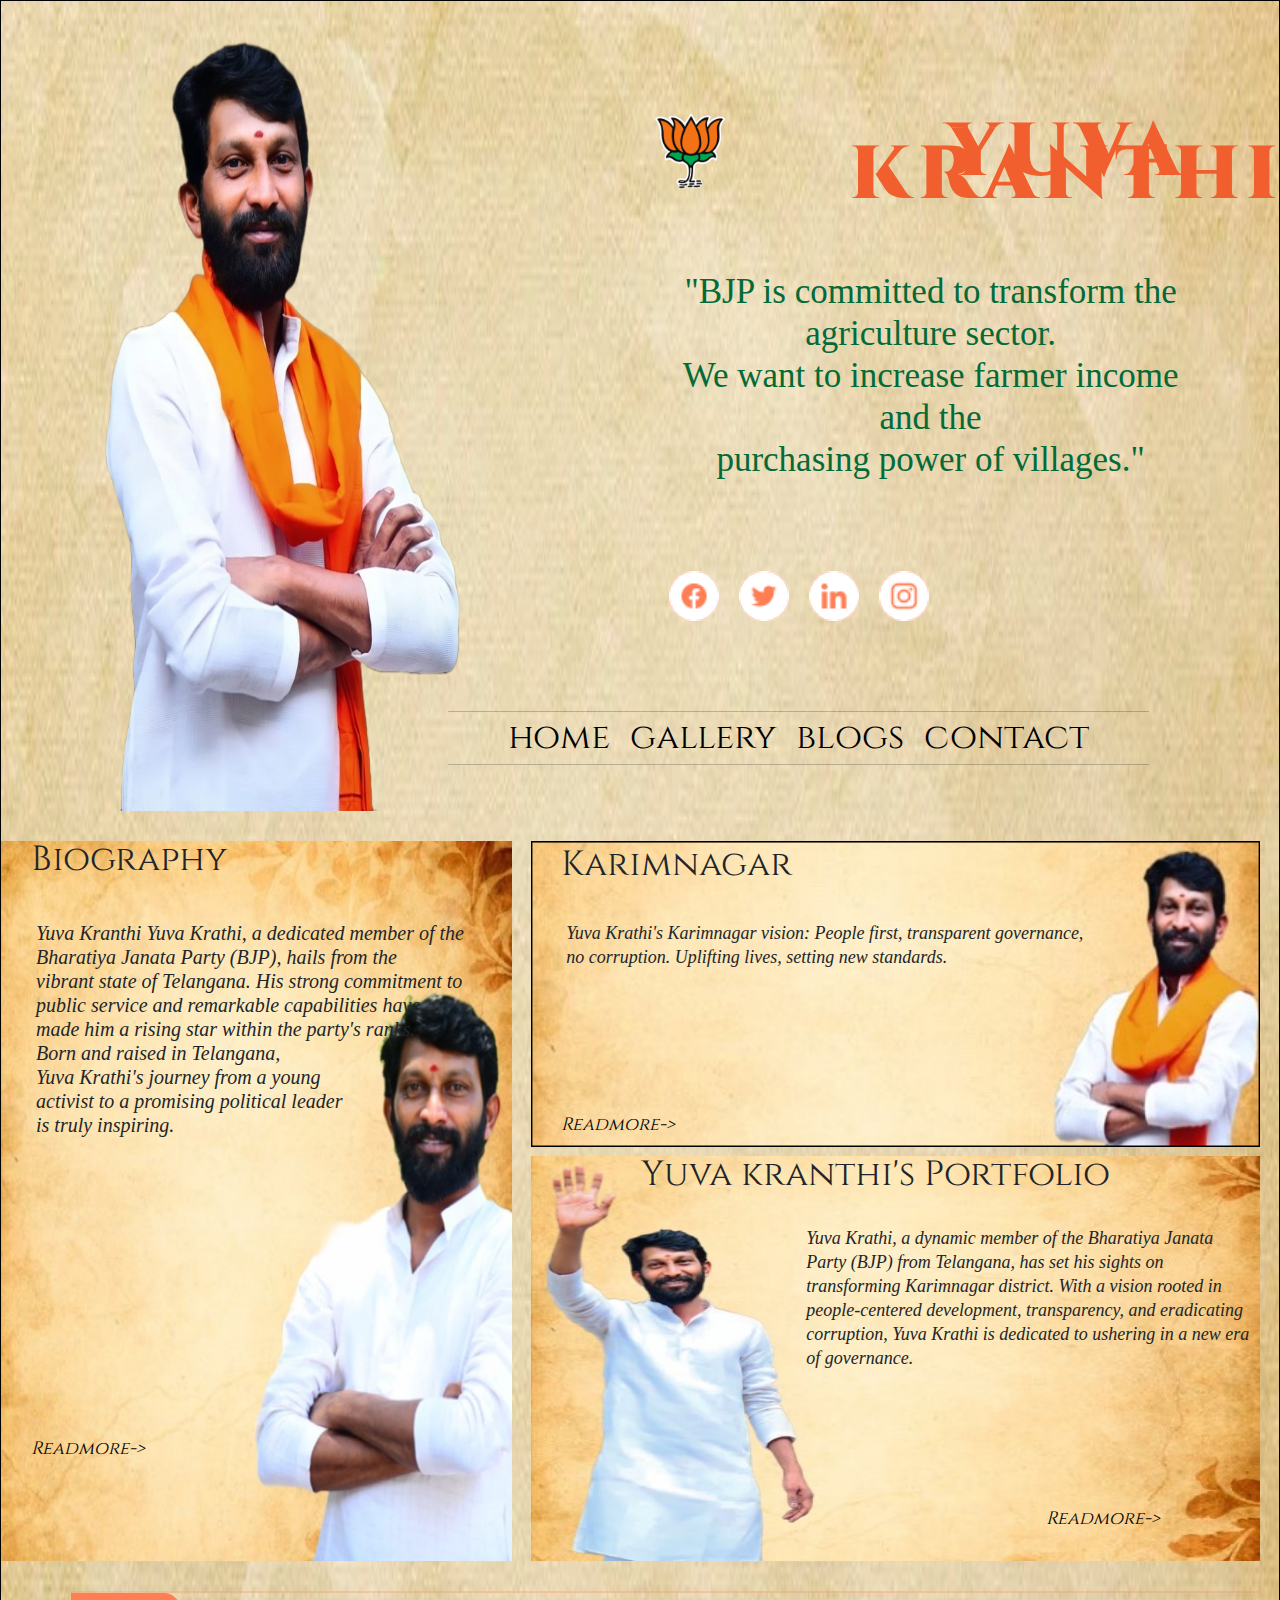
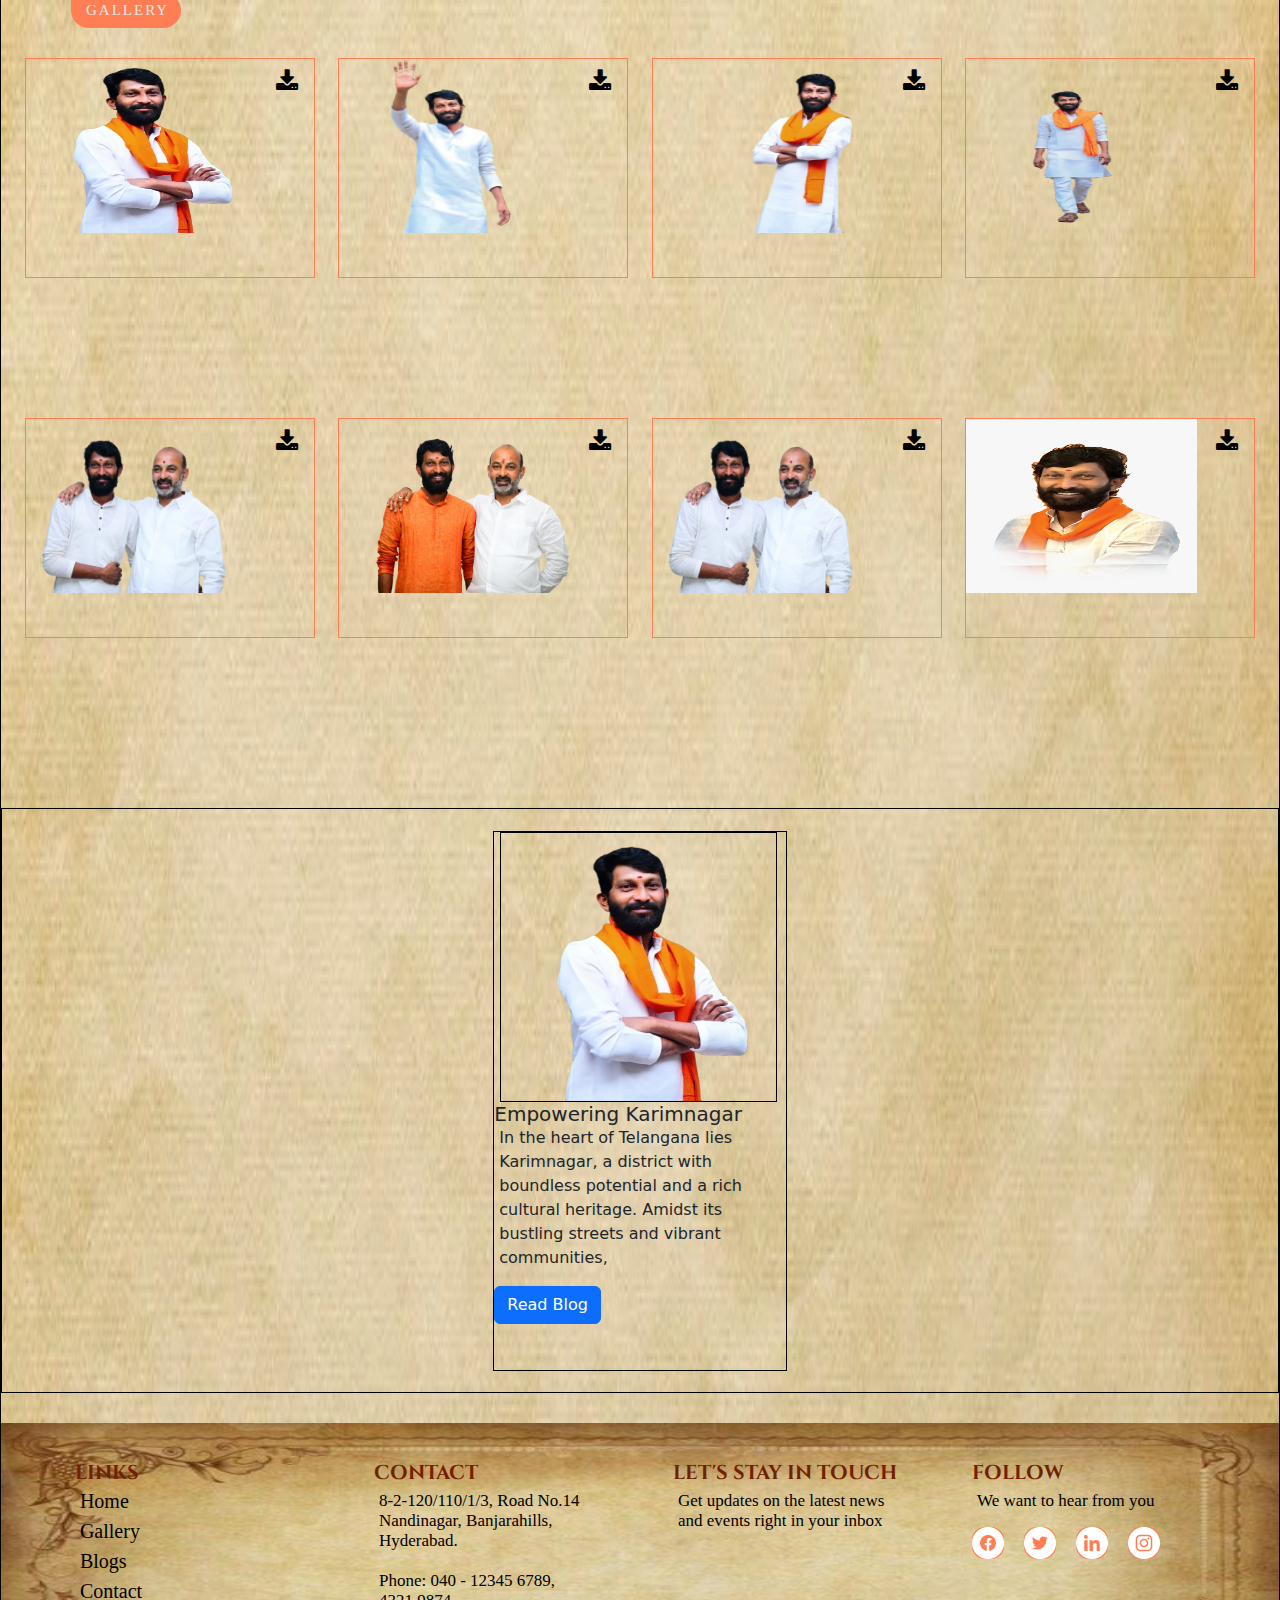
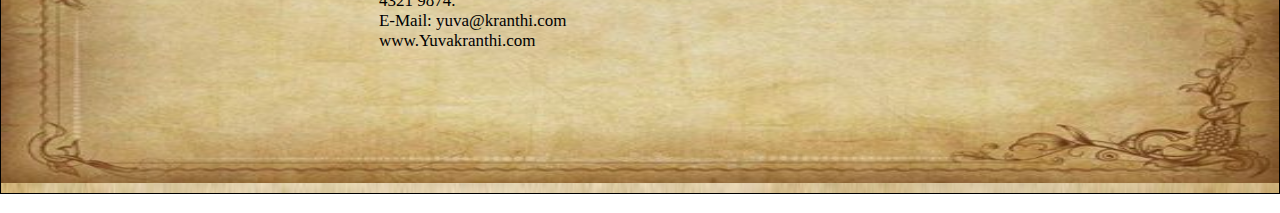
<file: index.html>
<!DOCTYPE html>
<html lang="en">
<head>
    <meta charset="UTF-8">
    <meta name="viewport" content="width=device-width, initial-scale=1.0">
    <title>YUVA KRANTHI</title>
    <link rel="stylesheet" href="./style.css">
    <!-- google fonts -->
    <link rel="preconnect" href="https://fonts.googleapis.com">
    <link rel="preconnect" href="https://fonts.gstatic.com" crossorigin>
    <link href="https://fonts.googleapis.com/css2?family=Cinzel&display=swap" rel="stylesheet">
    <link rel="preconnect" href="https://fonts.googleapis.com">
    <link rel="preconnect" href="https://fonts.gstatic.com" crossorigin>
    <link href="https://fonts.googleapis.com/css2?family=Cinzel&display=swap" rel="stylesheet">
    <!-- bootstrap cdn -->
   <link rel="stylesheet" href="https://cdn.jsdelivr.net/npm/bootstrap@5.3.1/dist/css/bootstrap.min.css">
    <script src="https://cdn.jsdelivr.net/npm/@popperjs/core@2.11.8/dist/umd/popper.min.js" integrity="sha384-I7E8VVD/ismYTF4hNIPjVp/Zjvgyol6VFvRkX/vR+Vc4jQkC+hVqc2pM8ODewa9r" crossorigin="anonymous"></script>
    <script src="https://cdn.jsdelivr.net/npm/bootstrap@5.3.1/dist/js/bootstrap.min.js" integrity="sha384-Rx+T1VzGupg4BHQYs2gCW9It+akI2MM/mndMCy36UVfodzcJcF0GGLxZIzObiEfa" crossorigin="anonymous"></script>
   <!-- font awesome -->
   <link rel="stylesheet" href="https://cdnjs.cloudflare.com/ajax/libs/font-awesome/4.7.0/css/font-awesome.min.css">
   <!-- head icon -->
   <link rel = "icon" href = "./images/BJP-logo 1.png"  type = "image/x-icon">
</head>
<body>
<div class="home">
        <div class="home-main-head">
            <div class="main-sub-head-1">
                  <img src="./images/bigraphy-side-image.png" alt="home-image">
        </div>
            <div class="main-sub-head-2">
                    <div class="header-main-home">
                        <a href="./index.html"><img class="bjp-logo-home" src="./images/BJP-logo 1.png"></a>
                        <p>YUVA KRANTHI</p> 
                    </div>
                    <p class="bjp-main-quote">"BJP is committed to transform the agriculture sector.<br>We want to increase farmer income and the<br> purchasing power of villages."</p>
               
                    <div class="home-header-socialmedialinks">
                        <a href="https://www.facebook.com/YuvaKranthiBJP?mibextid=ZbWKwL"><img src="./images/facebook-logo.png" alt="facebook"></a>
                        <a href="https://x.com/yuvakraanthi?t=T9RgY_i1-kFITys7c2lNzg&s=08"><img src="./images/twitter-logo.png" alt="twitter"></a>
                        <a href=""><img src="./images/linkedinlogo.png" alt="Linkedin"></a>
                        <a href="https://instagram.com/yuva_kranthi?igshid=MWZjMTM2ODFkZg=="><img src="./images/instgram-logo.png" alt="instagram"></a>
                        
                    </div>
                    <div class="home-links">
                        <hr>
                        <div class="home-links-con">
                            <a href="./index.html">home</a>
                            <!-- <a href="./Biography.html">Biography</a> -->
                            <a href="./gallery.html">gallery</a>
                            <a href="./blogs.html">blogs</a>
                            <!-- <a href="./karimnagar.html">karimnagar</a> -->
                            <!-- <a href="./portifolio.html">portifolio</a> -->
                            <a href="./contact.html">contact</a>
                        </div>
                        <hr>
                    </div>
                   
            </div>
        </div>
        <div class="side-pages">
            <div class="side-page-1">
                
                   <img src="./images/Home-biography-bg.png" alt="home-biography">
                   <h3>Biography</h3>
                   <p class="side-image-page-1">Yuva Kranthi Yuva Krathi, a dedicated member of the<br> Bharatiya Janata Party (BJP), hails from the<br> vibrant state of Telangana. His strong commitment to<br> public service and remarkable capabilities have<br> made him
                    a rising star within the party's ranks.<br>
                    Born and raised in Telangana,<br>
                    Yuva Krathi's journey from a young <br>
                   activist to a promising political leader <br>
                   is truly inspiring.</p>
                   <a href="./Biography.html">Readmore-></a>
            </div>
            <div class="side-page-2">
                <div class="side-page-2-1">
                    <img src="./images/Home-Karimnagar-bg.png">
                    <h3>Karimnagar</h3>
                    <p>Yuva Krathi's Karimnagar vision: People first, transparent governance,<br> no corruption. Uplifting lives, setting new standards.</p>
                    <a href="./karimnagar.html">Readmore-></a>
                </div>
                <div class="side-page-2-2">
                     <img src="./images/home-portfolio-bg.png">
                     <h3>Yuva kranthi's Portfolio</h3>
                    <p>Yuva Krathi, a dynamic member of the Bharatiya Janata Party (BJP) from Telangana, has set his sights on transforming Karimnagar district. With a vision rooted in people-centered development, transparency, and eradicating corruption, Yuva Krathi is dedicated to ushering in a new era of governance.</p>
                    <a href="./portifolio.html">Readmore-></a>
                </div>
            </div>
        </div>
        <hr class="hrline">
        <div class="box">
         <p class="box-content">GALLERY</p>
        </div>
<div class="gallery-imgs">
    
    <div class="gallery-sub-imgs">
        <img src="./images/bigraphy-side-image.png" alt="gallery-pics">
        <a href="/images/bigraphy-side-image.png" download>
            <i class="fa fa-download" style="font-size:24px"></i>
          </a>
    </div>
    <div class="gallery-sub-imgs">
        <img src="./images/Gallery-2.png" alt="gallery-pics">
        <a href="/images/bigraphy-side-image.png" download>
            <i class="fa fa-download" style="font-size:24px"></i>
          </a>
    </div>
    <div class="gallery-sub-imgs">
        <img src="./images/Gallery-3.png" alt="gallery-pics">
        <a href="/images/bigraphy-side-image.png" download>
            <i class="fa fa-download" style="font-size:24px"></i>
          </a>
    </div>
    <div class="gallery-sub-imgs">
        <img src="./images/Gallery-4.png" alt="gallery-pics">
        <a href="/images/bigraphy-side-image.png" download>
            <i class="fa fa-download" style="font-size:24px"></i>
          </a>
    </div>
    <div class="gallery-sub-imgs">
        <img src="./images/Gallery-5.png" alt="gallery-pics">
        <a href="/images/bigraphy-side-image.png" download>
            <i class="fa fa-download" style="font-size:24px"></i>
          </a>
    </div>
    <div class="gallery-sub-imgs">
        <img src="./images/bandisanjay-yuvakranthia-blogs.png" alt="gallery-pics">
        <a href="/images/bigraphy-side-image.png" download>
            <i class="fa fa-download" style="font-size:24px"></i>
          </a>
    </div>
    <div class="gallery-sub-imgs">
        <img src="./images/Gallery-5.png" alt="gallery-pics">
        <a href="./images/Gallery-5.png" download>
            <i class="fa fa-download" style="font-size:24px"></i>
          </a>
    </div>
    <div class="gallery-sub-imgs">
        <img src="./images/gallery-6.jpeg" alt="gallery-pics" width="100%" height="100%">
        <a href="/images/bigraphy-side-image.png" download>
            <i class="fa fa-download" style="font-size:24px"></i>
          </a>
    </div>
</div>
        <!-- <div class="home-blogs">
            <div class="card" style="width: 25rem; height: 15rem;">
                <img src="./images/bigraphy-side-image.png" class="card-img-top" alt="...">
                <div class="card-body">
                  <h5 class="card-title">Empowering Karimnagar</h5>
                  <p class="card-text">In the heart of Telangana lies Karimnagar, a district with boundless potential and a rich cultural heritage. Amidst its bustling streets and vibrant communities,</p>
                  <a href="./blogs.html" class="btn btn-primary">Read Blog</a>
                </div>
              </div>
              <div class="card" style="width: 25rem; height: 15rem;">
                <img src="./images/Gallery-4.png" class="card-img-top" alt="...">
                <div class="card-body">
                  <h5 class="card-title">Biography</h5>
                  <p class="card-text">Yuva Krathi, a dedicated member of the Bharatiya Janata Party (BJP), hails from the vibrant state of Telangana. His strong commitment to public service..</p>
                  <a href="./Biography.html" class="btn btn-primary">Read Blog</a>
                </div>
              </div>
              <div class="card" style="width: 25rem; height: 15rem;">
                <img src="./images/Gallery-2.png" class="card-img-top" alt="...">
                <div class="card-body">
                  <h5 class="card-title"> Portfolio</h5>
                  <p class="card-text">Yuva Krathi, a dynamic member of the Bharatiya Janata Party (BJP) from Telangana, has set his sights on transforming Karimnagar district With a vision rooted ...</p>
                  <a href="./portifolio.html" class="btn btn-primary">Read Blog</a>
                </div>
              </div>
              <div class="card" style="width: 25rem; height: 15rem;">
                <img src="./images/bandisanjay-yuvakranthia-blogs.png" class="card-img-top" alt="...">
                <div class="card-body">
                  <h5 class="card-title">The Pillars of Transformation:</h5>
                  <p class="card-text">At the heart of Yuva Krathi's vision lies a commitment to people-centered development, transparency, and the eradication of corruption.</p>
                  <a href="./blogs.html" class="btn btn-primary">Read Blog</a>
                </div>
              </div>
        </div> -->
        <div class="home-blogs">
              <div class="home-sub-blogs">
                  <img src="./images/bigraphy-side-image.png" alt="home-sub-blogs">
                  <div class="card-body">
                    <h5 class="card-title">Empowering Karimnagar</h5>
                    <p class="card-text">In the heart of Telangana lies Karimnagar, a district with boundless potential and a rich cultural heritage. Amidst its bustling streets and vibrant communities,</p>
                    <a href="./blogs.html" class="btn btn-primary">Read Blog</a>
                  </div>
              </div>
        </div>
</div>
     <div class="footer">
         <div class="footer-main">
             <div class="footer-sub">
                 <h4>LINKS</h4>
                 <P class="footer-sub-1">
                    <a href="./index.html">Home</a>
                    <a href="./gallery.html">Gallery</a>
                    <a href="./blogs.html">Blogs</a>
                    <a href="./contact.html">Contact</a>
                 </P>
             </div>
             <div class="footer-sub">
                <h4>CONTACT</h4>
                <p>
                    8-2-120/110/1/3, Road No.14
                    Nandinagar, Banjarahills,
                    Hyderabad.
                    <br>
                    <br>
                    Phone: 040 - 12345 6789,<br> 4321 9874.<br>
                    E-Mail: yuva@kranthi.com<br>
                    www.Yuvakranthi.com

                </p>
             </div>
             <div class="footer-sub">
                <h4>LET'S STAY IN TOUCH</h4>
                <p>
                    Get updates on the latest news <br>and
                    events right in your inbox
                </p>
             </div>
             <div class="footer-sub">
                <h4>FOLLOW</h4>
                <p>We want to hear from you</p>
                <div class="footer-links">
                    <a href="https://www.facebook.com/YuvaKranthiBJP?mibextid=ZbWKwL"><img src="./images/facebook-logo.png" alt="facebook"></a>
                    <a href="https://x.com/yuvakraanthi?t=T9RgY_i1-kFITys7c2lNzg&s=08"><img src="./images/twitter-logo.png" alt="twitter"></a>
                    <a href="https://youtube.com/@yuvakranthi2234?si=_4qGgSmSfcS4WWsf"><img src="./images/linkedinlogo.png" alt="Linkedin"></a>
                    <a href="https://instagram.com/yuva_kranthi?igshid=MWZjMTM2ODFkZg=="><img src="./images/instgram-logo.png" alt="instagram"></a>
                    
                </div>
             </div>
         </div>
     </div>
  <script>
    document.addEventListener("DOMContentLoaded", function () {
    setTimeout(function () {
        var preloader = document.querySelector(".preloader");
        var content = document.querySelector(".content");

        preloader.style.display = "none";
        content.style.display = "block";
    }, 3000); // 3000 milliseconds (3 seconds) timeout
});
  </script>
</body>
</html>
</file>
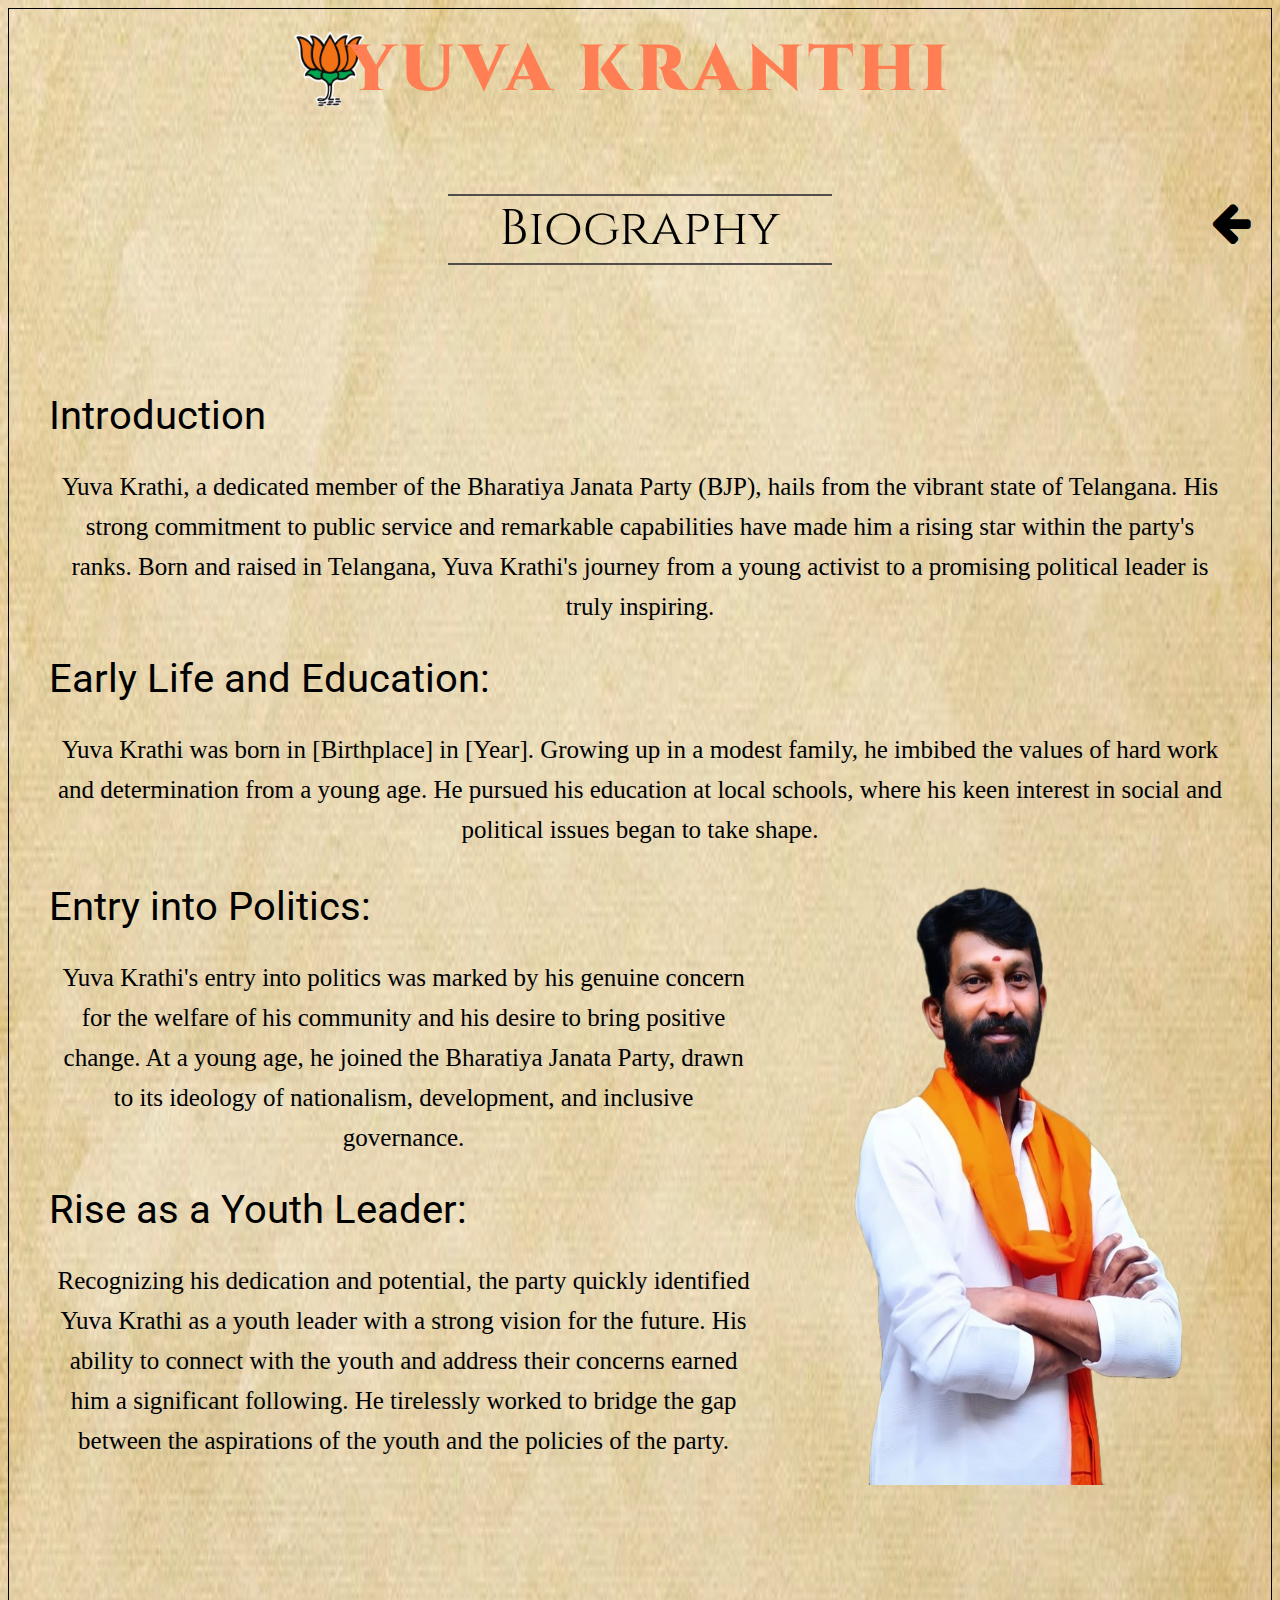
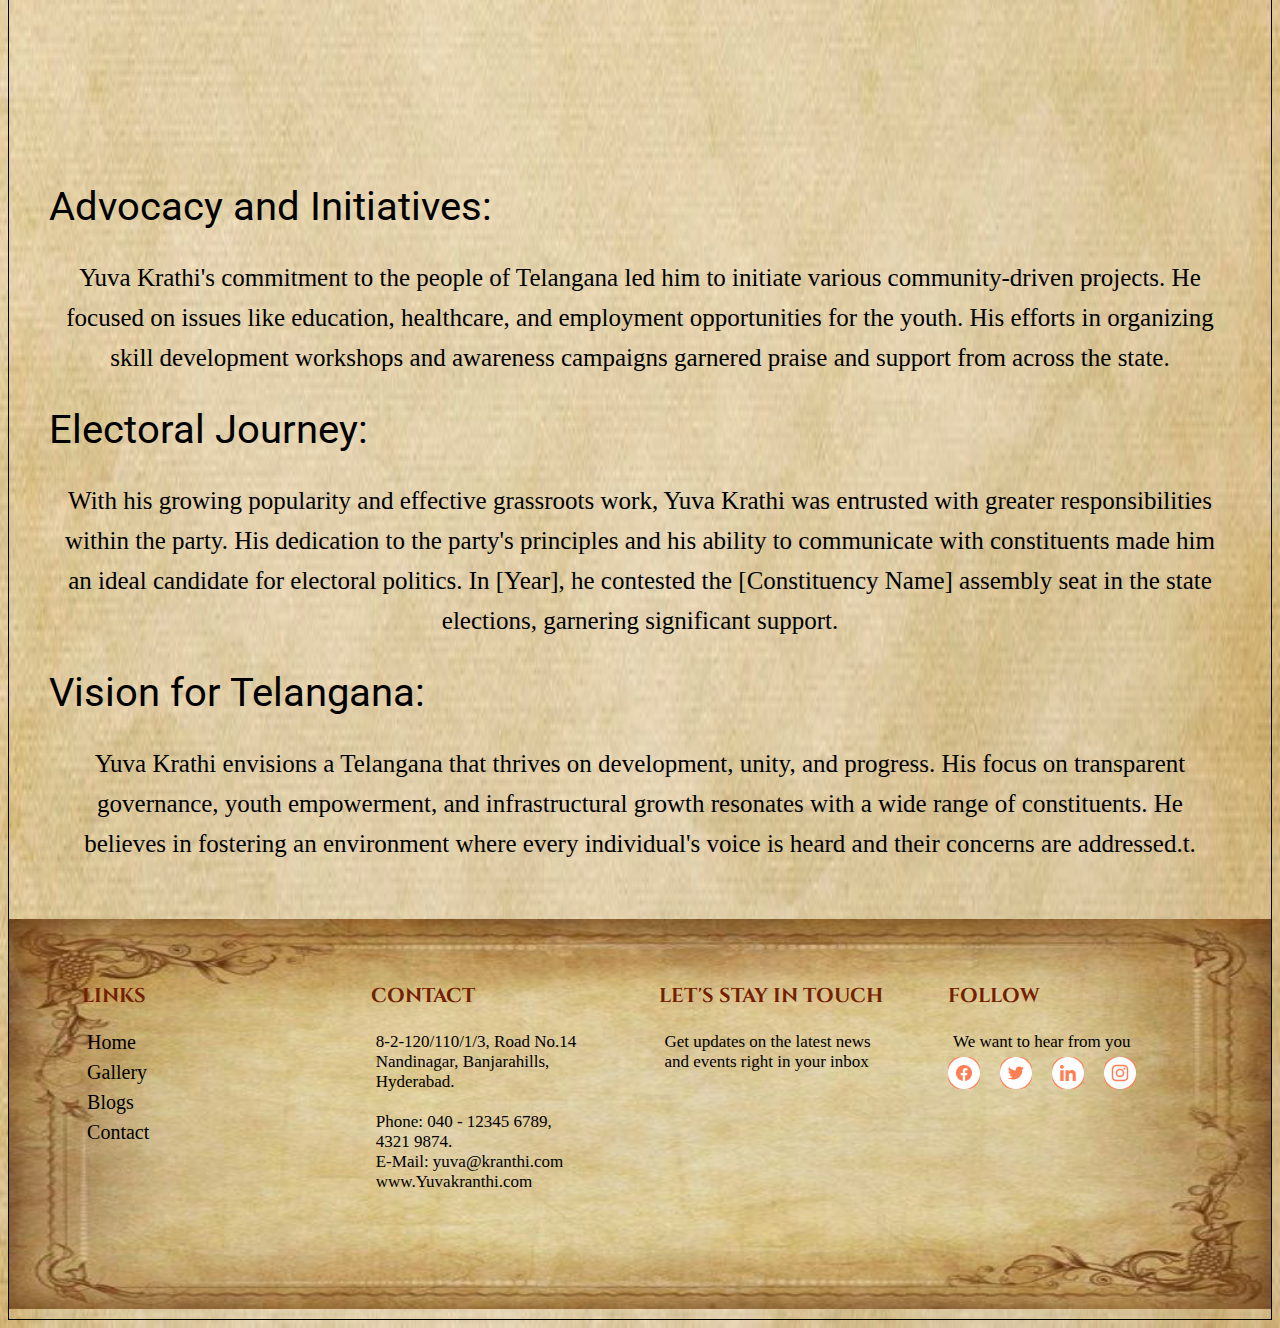
<file: Biography.html>
<!DOCTYPE html>
<html lang="en">
<head>
    <meta charset="UTF-8">
    <meta name="viewport" content="width=device-width, initial-scale=1.0">
    <title>YUVA KRANTHI</title>
    <link rel="stylesheet" href="./style.css">
    <!-- google fonts -->
    <link rel="preconnect" href="https://fonts.googleapis.com">
    <link rel="preconnect" href="https://fonts.gstatic.com" crossorigin>
    <link href="https://fonts.googleapis.com/css2?family=Cinzel&display=swap" rel="stylesheet">

    <link rel="preconnect" href="https://fonts.googleapis.com">
    <link rel="preconnect" href="https://fonts.gstatic.com" crossorigin>
    <link href="https://fonts.googleapis.com/css2?family=Roboto&display=swap" rel="stylesheet">
       <!-- google awesome -->
       <link rel="stylesheet" href="https://cdnjs.cloudflare.com/ajax/libs/font-awesome/4.7.0/css/font-awesome.min.css">
</head>
<body>
    <div class="header">
        <div class="header-main">
            <a href="./index.html"><img class="bjp-logo" src="./images/BJP-logo 1.png"></a>
            <p>YUVA KRANTHI</p> 
        </div>
        <div class="page-header-mian">
             <hr>
             <p class="page-header-mian-content">Biography</p>
             <hr>
        </div>
        
     
    </div>
    <a class="back-button" href="./index.html">
        <i class="fa fa-arrow-left" style="font-size:46px ; color: black;"></i>
      </a>

     <div class="biography">
        <h3 class="biography-head">Introduction </h3>
        <p class="biography-content">Yuva Krathi, a dedicated member of the Bharatiya Janata Party (BJP), hails from the vibrant state of Telangana. His strong commitment to public service and remarkable capabilities have made him a rising star within the party's ranks. Born and raised in Telangana, Yuva Krathi's journey from a young activist to a promising political leader is truly inspiring.</p>
        <h3 class="biography-head">Early Life and Education:</h3>
        <p class="biography-content">Yuva Krathi was born in [Birthplace] in [Year]. Growing up in a modest family, he imbibed the values of hard work and determination from a young age. He pursued his education at local schools, where his keen interest in social and political issues began to take shape.
        </p>
        <div class="biography-img-con">
            <div class="biography-img-content">
                 <h3 class="biography-head">Entry into Politics:</h3>
                 <p class="biography-content">Yuva Krathi's entry into politics was marked by his genuine concern for the welfare of his community and his desire to bring positive change. At a young age, he joined the Bharatiya Janata Party, drawn to its ideology of nationalism, development, and inclusive governance.</p>
                 <h3 class="biography-head">Rise as a Youth Leader:</h3>
                 <p class="biography-content">Recognizing his dedication and potential, the party quickly identified Yuva Krathi as a youth leader with a strong vision for the future. His ability to connect with the youth and address their concerns earned him a significant following. He tirelessly worked to bridge the gap between the aspirations of the youth and the policies of the party. </p>
            </div>
            <div class="blogs-img-image">
                   <img src="./images/bigraphy-side-image.png" alt="biography-image">
            </div>
        </div>
        <h3  class="biography-head">Advocacy and Initiatives:</h3>
        <p class="biography-content">Yuva Krathi's commitment to the people of Telangana led him to initiate various community-driven projects. He focused on issues like education, healthcare, and employment opportunities for the youth. His efforts in organizing skill development workshops and awareness campaigns garnered praise and support from across the state.</p>
        
        <h3  class="biography-head">Electoral Journey:</h3>
        <p class="biography-content">With his growing popularity and effective grassroots work, Yuva Krathi was entrusted with greater responsibilities within the party. His dedication to the party's principles and his ability to communicate with constituents made him an ideal candidate for electoral politics. In [Year], he contested the [Constituency Name] assembly seat in the state elections, garnering significant support. </p>
        <h3  class="biography-head">Vision for Telangana:</h3>
        <p class="biography-content">Yuva Krathi envisions a Telangana that thrives on development, unity, and progress. His focus on transparent governance, youth empowerment, and infrastructural growth resonates with a wide range of constituents. He believes in fostering an environment where every individual's voice is heard and their concerns are addressed.t.</p>

     </div>

     <div class="footer">
        <div class="footer-main">
            <div class="footer-sub">
                <h4>LINKS</h4>
                <P class="footer-sub-1">
                   <a href="./index.html">Home</a>
                   <a href="./gallery.html">Gallery</a>
                   <a href="./blogs.html">Blogs</a>
                   <a href="./contact.html">Contact</a>
                </P>
            </div>
            <div class="footer-sub">
               <h4>CONTACT</h4>
               <p>
                   8-2-120/110/1/3, Road No.14
                   Nandinagar, Banjarahills,
                   Hyderabad.
                   <br>
                   <br>
                   Phone: 040 - 12345 6789,<br> 4321 9874.<br>
                   E-Mail: yuva@kranthi.com<br>
                   www.Yuvakranthi.com

               </p>
            </div>
            <div class="footer-sub">
               <h4>LET'S STAY IN TOUCH</h4>
               <p>
                   Get updates on the latest news <br>and
                   events right in your inbox
               </p>
            </div>
            <div class="footer-sub">
               <h4>FOLLOW</h4>
               <p>We want to hear from you</p>
               <div class="footer-links">
                   <a href="https://www.facebook.com/YuvaKranthiBJP?mibextid=ZbWKwL"><img src="./images/facebook-logo.png" alt="facebook"></a>
                   <a href="https://x.com/yuvakraanthi?t=T9RgY_i1-kFITys7c2lNzg&s=08"><img src="./images/twitter-logo.png" alt="twitter"></a>
                   <a href="https://youtube.com/@yuvakranthi2234?si=_4qGgSmSfcS4WWsf"><img src="./images/linkedinlogo.png" alt="Linkedin"></a>
                   <a href="https://instagram.com/yuva_kranthi?igshid=MWZjMTM2ODFkZg=="><img src="./images/instgram-logo.png" alt="instagram"></a>
                   
               </div>
            </div>
        </div>
    </div>
</body>
</html>
</file>
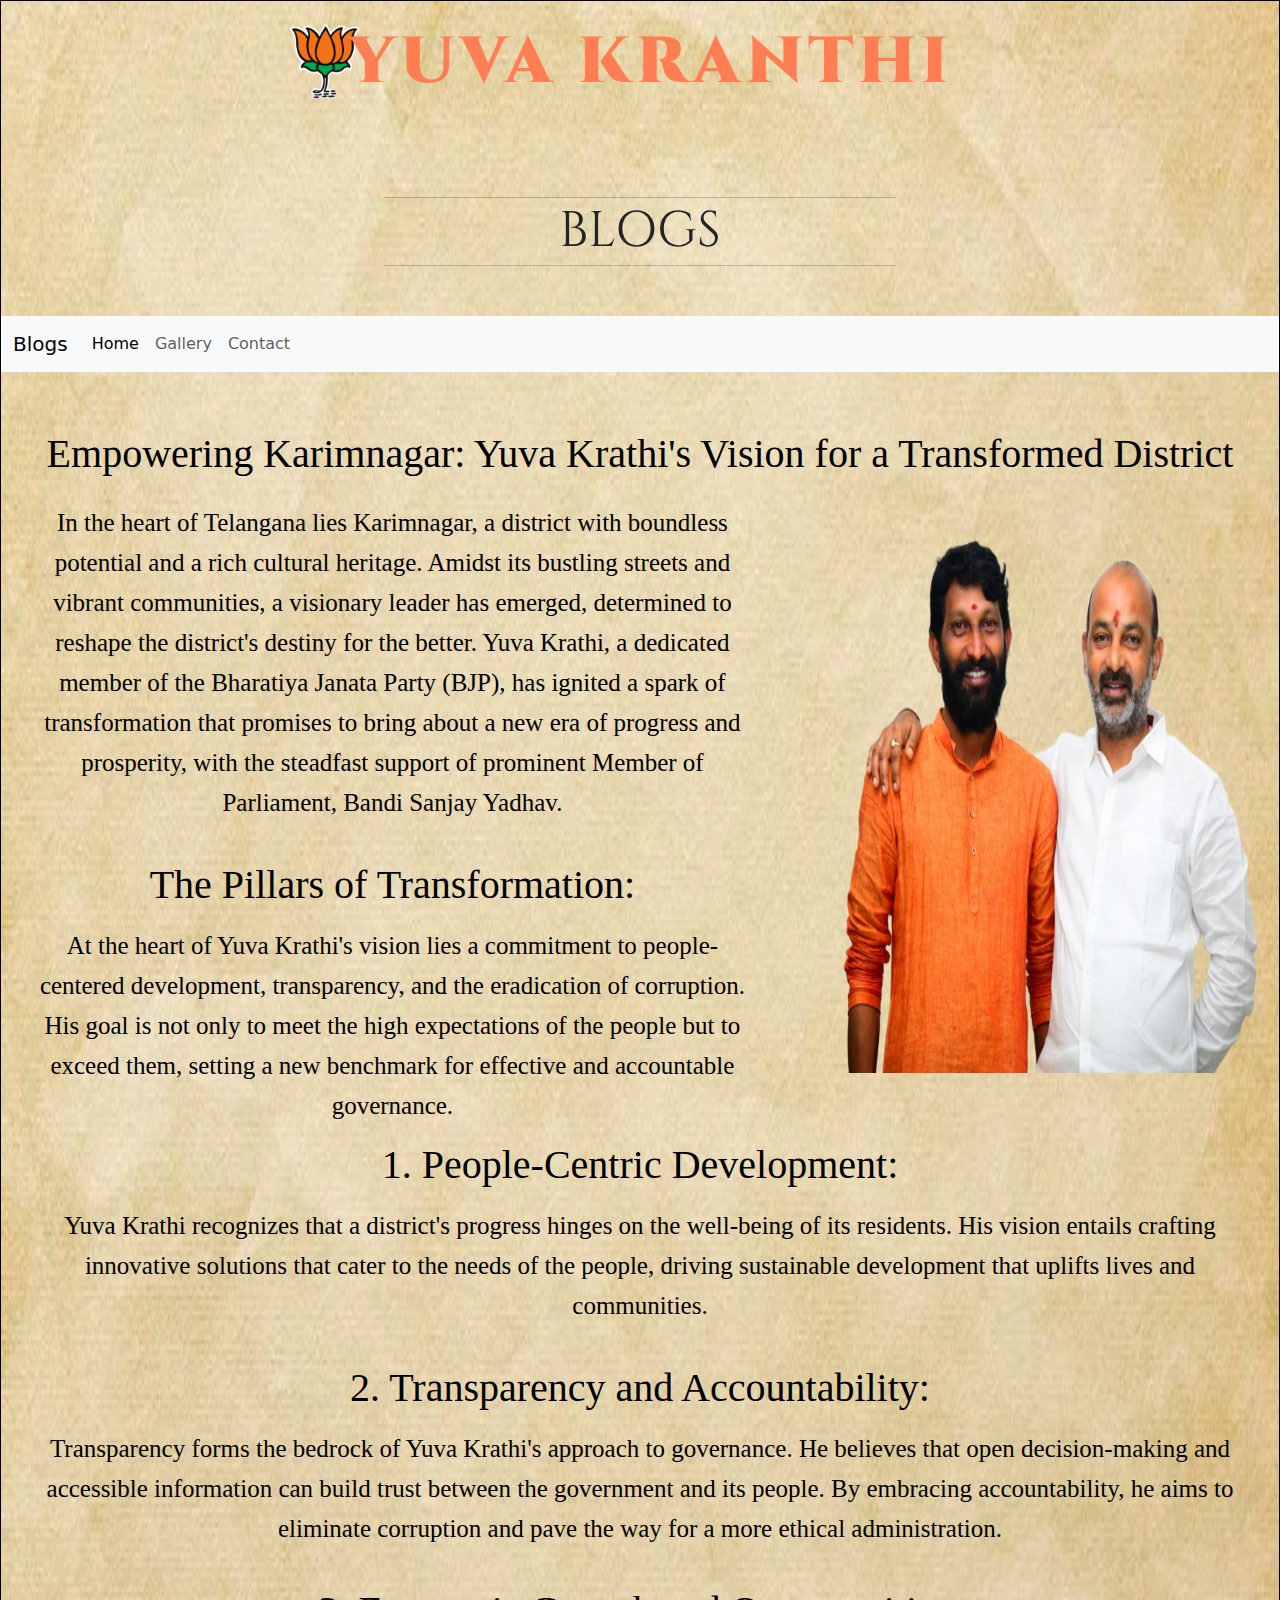
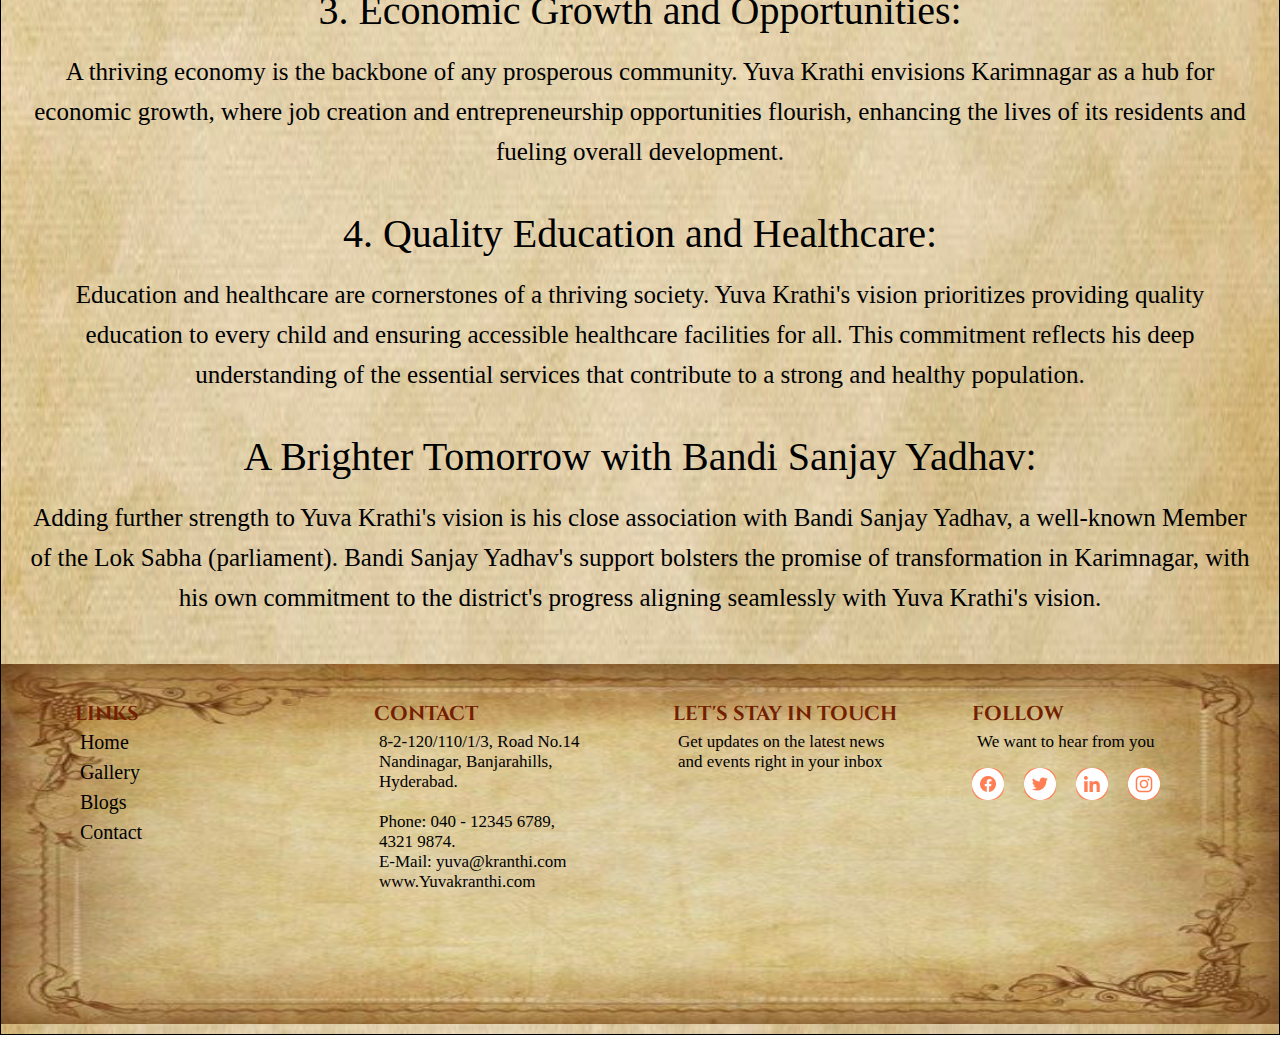
<file: blogs.html>
<!DOCTYPE html>
<html lang="en">
<head>
    <meta charset="UTF-8">
    <meta name="viewport" content="width=device-width, initial-scale=1.0">
    <title>YUVA KRANTHI</title>
    <link rel="stylesheet" href="./style.css">
    <!-- google fonts -->
    <link rel="preconnect" href="https://fonts.googleapis.com">
    <link rel="preconnect" href="https://fonts.gstatic.com" crossorigin>
    <link href="https://fonts.googleapis.com/css2?family=Cinzel&display=swap" rel="stylesheet">
    <!-- bootstrap -->
    <link rel="stylesheet" href="https://cdn.jsdelivr.net/npm/bootstrap@5.3.1/dist/css/bootstrap.min.css">
    <script src="https://cdn.jsdelivr.net/npm/@popperjs/core@2.11.8/dist/umd/popper.min.js" integrity="sha384-I7E8VVD/ismYTF4hNIPjVp/Zjvgyol6VFvRkX/vR+Vc4jQkC+hVqc2pM8ODewa9r" crossorigin="anonymous"></script>
    <script src="https://cdn.jsdelivr.net/npm/bootstrap@5.3.1/dist/js/bootstrap.min.js" integrity="sha384-Rx+T1VzGupg4BHQYs2gCW9It+akI2MM/mndMCy36UVfodzcJcF0GGLxZIzObiEfa" crossorigin="anonymous"></script>
    <!-- head icon -->
   <link rel = "icon" href = "./images/Aboutlogo.jpg"  type = "image/x-icon" style="background-color: #FF7E54; border-radius: 50%;">
</head>
<body>
    <div class="header">
        <div class="header-main">
            <a href="./index.html"><img class="bjp-logo" src="./images/BJP-logo 1.png"></a>
            <p>YUVA KRANTHI</p> 
        </div>
        <div class="page-header-mian">
             <hr>
             <p class="page-header-mian-content">BLOGS</p>
             <hr>
        </div>
        
     
    </div>
    <nav class="navbar navbar-expand-lg bg-body-tertiary">
        <div class="container-fluid">
          <a class="navbar-brand" href="./blogs.html">Blogs</a>
          <button class="navbar-toggler" type="button" data-bs-toggle="collapse" data-bs-target="#navbarNavAltMarkup" aria-controls="navbarNavAltMarkup" aria-expanded="false" aria-label="Toggle navigation">
            <span class="navbar-toggler-icon"></span>
          </button>
          <div class="collapse navbar-collapse" id="navbarNavAltMarkup">
            <div class="navbar-nav">
              <a class="nav-link active" aria-current="page" href="./index.html">Home</a>
              <a class="nav-link" href="./gallery.html">Gallery</a>
              <a class="nav-link" href="./contact.html">Contact</a>
        
            </div>
          </div>
        </div>
      </nav>
     <div class="blogs">
        <h3 class="blogs-head">Empowering Karimnagar: Yuva Krathi's Vision for a Transformed District</h3>
        <div class="blogs-img-con">
            <div class="blogs-img-content">
                    <p class="blogs-content">In the heart of Telangana lies Karimnagar, a district with boundless potential and a rich cultural heritage. Amidst its bustling streets and vibrant communities, a visionary leader has emerged, determined to reshape the district's destiny for the better. Yuva Krathi, a dedicated member of the Bharatiya Janata Party (BJP), has ignited a spark of transformation that promises to bring about a new era of progress and prosperity, with the steadfast support of prominent Member of Parliament, Bandi Sanjay Yadhav.</p>
                    <h3 class="blogs-head">The Pillars of Transformation:</h3>
                    <p class="blogs-content">At the heart of Yuva Krathi's vision lies a commitment to people-centered development, transparency, and the eradication of corruption. His goal is not only to meet the high expectations of the people but to exceed them, setting a new benchmark for effective and accountable governance. </p>
                </div>
            <div class="blogs-img-image">
               <img  src="./images/bandisanjay-yuvakranthia-blogs.png" alt="blogs-image">
            </div>
        </div>
            <!-- <h3 class="blogs-head">The Pillars of Transformation:</h3>
            <p class="blogs-content">At the heart of Yuva Krathi's vision lies a commitment to people-centered development, transparency, and the eradication of corruption. His goal is not only to meet the high expectations of the people but to exceed them, setting a new benchmark for effective and accountable governance. </p> -->
            <h3 class="blogs-head">1. People-Centric Development:</h3>
            <p class="blogs-content">Yuva Krathi recognizes that a district's progress hinges on the well-being of its residents. His vision entails crafting innovative solutions that cater to the needs of the people, driving sustainable development that uplifts lives and communities.</p>
            <h3 class="blogs-head">2. Transparency and Accountability: </h3>
            <p class="blogs-content">Transparency forms the bedrock of Yuva Krathi's approach to governance. He believes that open decision-making and accessible information can build trust between the government and its people. By embracing accountability, he aims to eliminate corruption and pave the way for a more ethical administration.</p>
            <h3 class="blogs-head">3. Economic Growth and Opportunities:</h3>
            <p class="blogs-content">A thriving economy is the backbone of any prosperous community. Yuva Krathi envisions Karimnagar as a hub for economic growth, where job creation and entrepreneurship opportunities flourish, enhancing the lives of its residents and fueling overall development.</p>
            <h3 class="blogs-head">4. Quality Education and Healthcare:</h3>
            <p class="blogs-content">Education and healthcare are cornerstones of a thriving society. Yuva Krathi's vision prioritizes providing quality education to every child and ensuring accessible healthcare facilities for all. This commitment reflects his deep understanding of the essential services that contribute to a strong and healthy population. </p>
            <h3 class="blogs-head">A Brighter Tomorrow with Bandi Sanjay Yadhav: </h3>
            <p class="blogs-content">Adding further strength to Yuva Krathi's vision is his close association with Bandi Sanjay Yadhav, a well-known Member of the Lok Sabha (parliament). Bandi Sanjay Yadhav's support bolsters the promise of transformation in Karimnagar, with his own commitment to the district's progress aligning seamlessly with Yuva Krathi's vision.</p>
        

     </div>
     <div class="footer">
        <div class="footer-main">
            <div class="footer-sub">
                <h4>LINKS</h4>
                <P class="footer-sub-1">
                   <a href="./index.html">Home</a>
                   <a href="./gallery.html">Gallery</a>
                   <a href="./blogs.html">Blogs</a>
                   <a href="./contact.html">Contact</a>
                </P>
            </div>
            <div class="footer-sub">
               <h4>CONTACT</h4>
               <p>
                   8-2-120/110/1/3, Road No.14
                   Nandinagar, Banjarahills,
                   Hyderabad.
                   <br>
                   <br>
                   Phone: 040 - 12345 6789,<br> 4321 9874.<br>
                   E-Mail: yuva@kranthi.com<br>
                   www.Yuvakranthi.com

               </p>
            </div>
            <div class="footer-sub">
               <h4>LET'S STAY IN TOUCH</h4>
               <p>
                   Get updates on the latest news <br>and
                   events right in your inbox
               </p>
            </div>
            <div class="footer-sub">
               <h4>FOLLOW</h4>
               <p>We want to hear from you</p>
               <div class="footer-links">
                   <a href="https://www.facebook.com/YuvaKranthiBJP?mibextid=ZbWKwL"><img src="./images/facebook-logo.png" alt="facebook"></a>
                   <a href="https://x.com/yuvakraanthi?t=T9RgY_i1-kFITys7c2lNzg&s=08"><img src="./images/twitter-logo.png" alt="twitter"></a>
                   <a href="https://youtube.com/@yuvakranthi2234?si=_4qGgSmSfcS4WWsf"><img src="./images/linkedinlogo.png" alt="Linkedin"></a>
                   <a href="https://instagram.com/yuva_kranthi?igshid=MWZjMTM2ODFkZg=="><img src="./images/instgram-logo.png" alt="instagram"></a>
                   
               </div>
            </div>
        </div>
    </div>
</body>
</html>
</file>
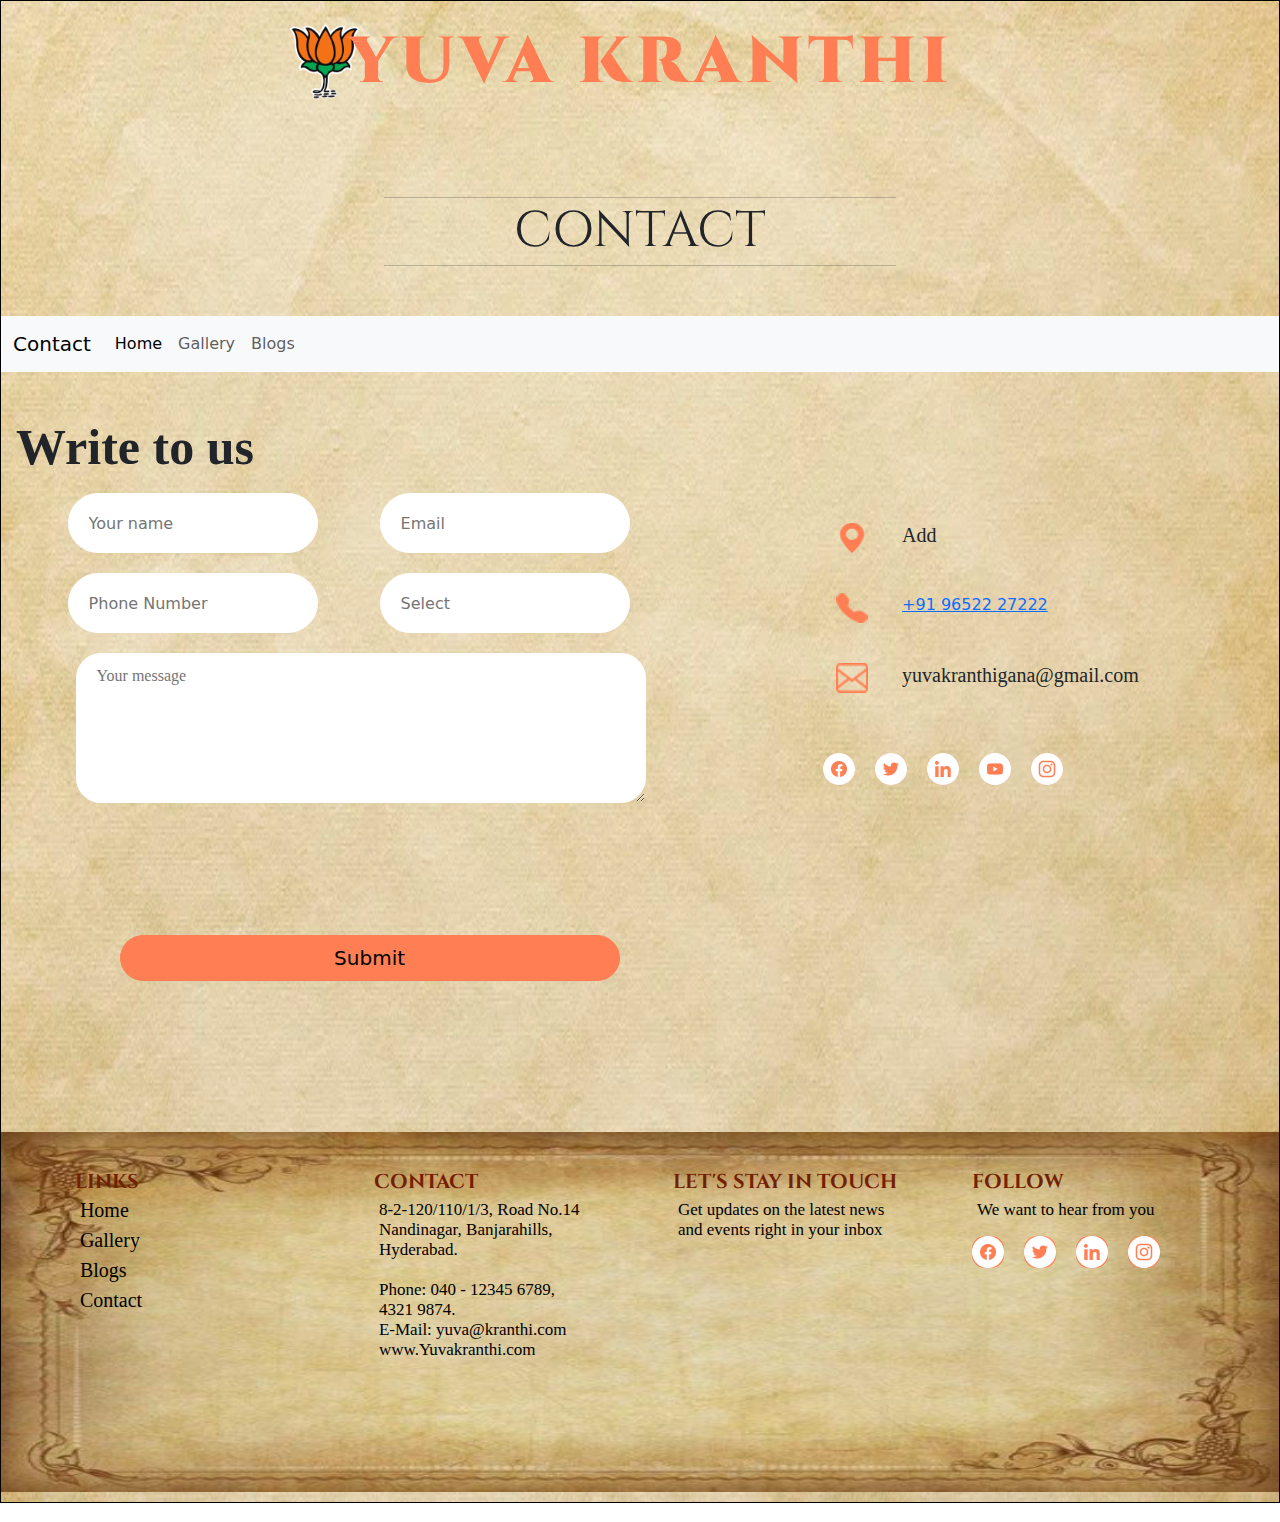
<file: contact.html>
<!DOCTYPE html>
<html lang="en">
<head>
    <meta charset="UTF-8">
    <meta name="viewport" content="width=device-width, initial-scale=1.0">
    <title>YUVA KRANTHI</title>
    <link rel="stylesheet" href="./style.css">
    <!-- google fonts -->
    <link rel="preconnect" href="https://fonts.googleapis.com">
    <link rel="preconnect" href="https://fonts.gstatic.com" crossorigin>
    <link href="https://fonts.googleapis.com/css2?family=Cinzel&display=swap" rel="stylesheet">
    <!-- google awesome -->
    <link rel="stylesheet" href="https://cdnjs.cloudflare.com/ajax/libs/font-awesome/4.7.0/css/font-awesome.min.css">
    <!-- bootstrap -->
    <link rel="stylesheet" href="https://cdn.jsdelivr.net/npm/bootstrap@5.3.1/dist/css/bootstrap.min.css">
    <script src="https://cdn.jsdelivr.net/npm/@popperjs/core@2.11.8/dist/umd/popper.min.js" integrity="sha384-I7E8VVD/ismYTF4hNIPjVp/Zjvgyol6VFvRkX/vR+Vc4jQkC+hVqc2pM8ODewa9r" crossorigin="anonymous"></script>
    <script src="https://cdn.jsdelivr.net/npm/bootstrap@5.3.1/dist/js/bootstrap.min.js" integrity="sha384-Rx+T1VzGupg4BHQYs2gCW9It+akI2MM/mndMCy36UVfodzcJcF0GGLxZIzObiEfa" crossorigin="anonymous"></script>
</head>
<body>
      <div class="header">
        <div class="header-main">
            <a href="./index.html"><img class="bjp-logo" src="./images/BJP-logo 1.png"></a>
            <p>YUVA KRANTHI</p> 
        </div>
        <div class="page-header-mian">
             <hr>
             <p class="page-header-mian-content">CONTACT</p>
             <hr>
        </div>
        
     
    </div>
    <nav class="navbar navbar-expand-lg bg-body-tertiary">
        <div class="container-fluid">
          <a class="navbar-brand" href="./contact.html">Contact</a>
          <button class="navbar-toggler" type="button" data-bs-toggle="collapse" data-bs-target="#navbarNavAltMarkup" aria-controls="navbarNavAltMarkup" aria-expanded="false" aria-label="Toggle navigation">
            <span class="navbar-toggler-icon"></span>
          </button>
          <div class="collapse navbar-collapse" id="navbarNavAltMarkup">
            <div class="navbar-nav">
              <a class="nav-link active" aria-current="page" href="./index.html">Home</a>
              <a class="nav-link" href="./gallery.html">Gallery</a>
              <a class="nav-link" href="./blogs.html">Blogs</a>
            </div>
          </div>
        </div>
      </nav>
     
     <div class="contact-us">
        <!-- <div class="contact-us-1">
           <img src="./images/contactus-background.png"  alt="Contactus-background" width="100%" height="100%">
           <p class="contact-us-text">CONTACT US</p>

        </div> -->
        <div class="contact-us-2">
           <p>Write to us</p>
           <div class="information-main">
               <div class="information-main-1">
                   <div  class="information-sub">
                       <input type="text" name="name" class="info-details" placeholder="Your name"/>
                       <input type="email" name="email" class="info-details" placeholder="Email"/>
                       <input type="number" name="phonenumber" class="info-details" placeholder="Phone Number"/>
                       <input type="text" name="select" class="info-details" placeholder="Select"/>
                   </div>
                   <textarea  type="text" name="yourmessage" class="info-details-message" placeholder="Your message"></textarea>
                   <button type="submit" class="contact-submit">Submit</button>
               </div>
               <div class="information-main-2">
                    <div class="contact-address">
                        <img src="./images/location-logo.png" alt="contact-address" class="contact-logos">
                         <p>Add</p>
                    </div>
                    <div class="contact-mobile-number">
                       <img src="./images/telephone-logo.png" alt="contact-mobile-number" class="contact-logos">
                       <a href="tel:+91 9951111167">+91 96522 27222</a>
                    </div>
                    <div class="contact-email">
                       <img src="./images/email-logo.png" alt="contact-email" class="contact-logos">
                       <p>yuvakranthigana@gmail.com</p>
                    </div>
                    <div class="contact-socialmedia-links">
                       <a href="https://www.facebook.com/YuvaKranthiBJP?mibextid=ZbWKwL"><img src="./images/facebook-logo.png" alt="facebook"></a>
                       <a href="https://x.com/yuvakraanthi?t=T9RgY_i1-kFITys7c2lNzg&s=08"><img src="./images//twitter-logo.png" alt="twitter"></a>
                       <a href=""><img src="./images/linkedinlogo.png" alt="Linkedin"></a>
                       <a href="https://youtube.com/@yuvakranthi2234?si=_4qGgSmSfcS4WWsf"><img src="./images/youtube-logo.png" alt="youtube" style="background-color: white; border-radius: 100%;"></a>
                       <a href="https://instagram.com/yuva_kranthi?igshid=MWZjMTM2ODFkZg=="><img src="./images/instgram-logo.png" alt="instagram" ></a>
                   </div>
               </div>
           </div>
          
          
        </div>
    </div>

    <div class="footer">
        <div class="footer-main">
            <div class="footer-sub">
                <h4>LINKS</h4>
                <P class="footer-sub-1">
                   <a href="./index.html">Home</a>
                   <a href="./gallery.html">Gallery</a>
                   <a href="./blogs.html">Blogs</a>
                   <a href="./contact.html">Contact</a>
                </P>
            </div>
            <div class="footer-sub">
               <h4>CONTACT</h4>
               <p>
                   8-2-120/110/1/3, Road No.14
                   Nandinagar, Banjarahills,
                   Hyderabad.
                   <br>
                   <br>
                   Phone: 040 - 12345 6789,<br> 4321 9874.<br>
                   E-Mail: yuva@kranthi.com<br>
                   www.Yuvakranthi.com

               </p>
            </div>
            <div class="footer-sub">
               <h4>LET'S STAY IN TOUCH</h4>
               <p>
                   Get updates on the latest news <br>and
                   events right in your inbox
               </p>
            </div>
            <div class="footer-sub">
               <h4>FOLLOW</h4>
               <p>We want to hear from you</p>
               <div class="footer-links">
                   <a href="https://www.facebook.com/YuvaKranthiBJP?mibextid=ZbWKwL"><img src="./images/facebook-logo.png" alt="facebook"></a>
                   <a href="https://x.com/yuvakraanthi?t=T9RgY_i1-kFITys7c2lNzg&s=08"><img src="./images/twitter-logo.png" alt="twitter"></a>
                   <a href="https://youtube.com/@yuvakranthi2234?si=_4qGgSmSfcS4WWsf"><img src="./images/linkedinlogo.png" alt="Linkedin"></a>
                   <a href="https://instagram.com/yuva_kranthi?igshid=MWZjMTM2ODFkZg=="><img src="./images/instgram-logo.png" alt="instagram"></a>
                   
               </div>
            </div>
        </div>
    </div>
</body>
</html>
</file>
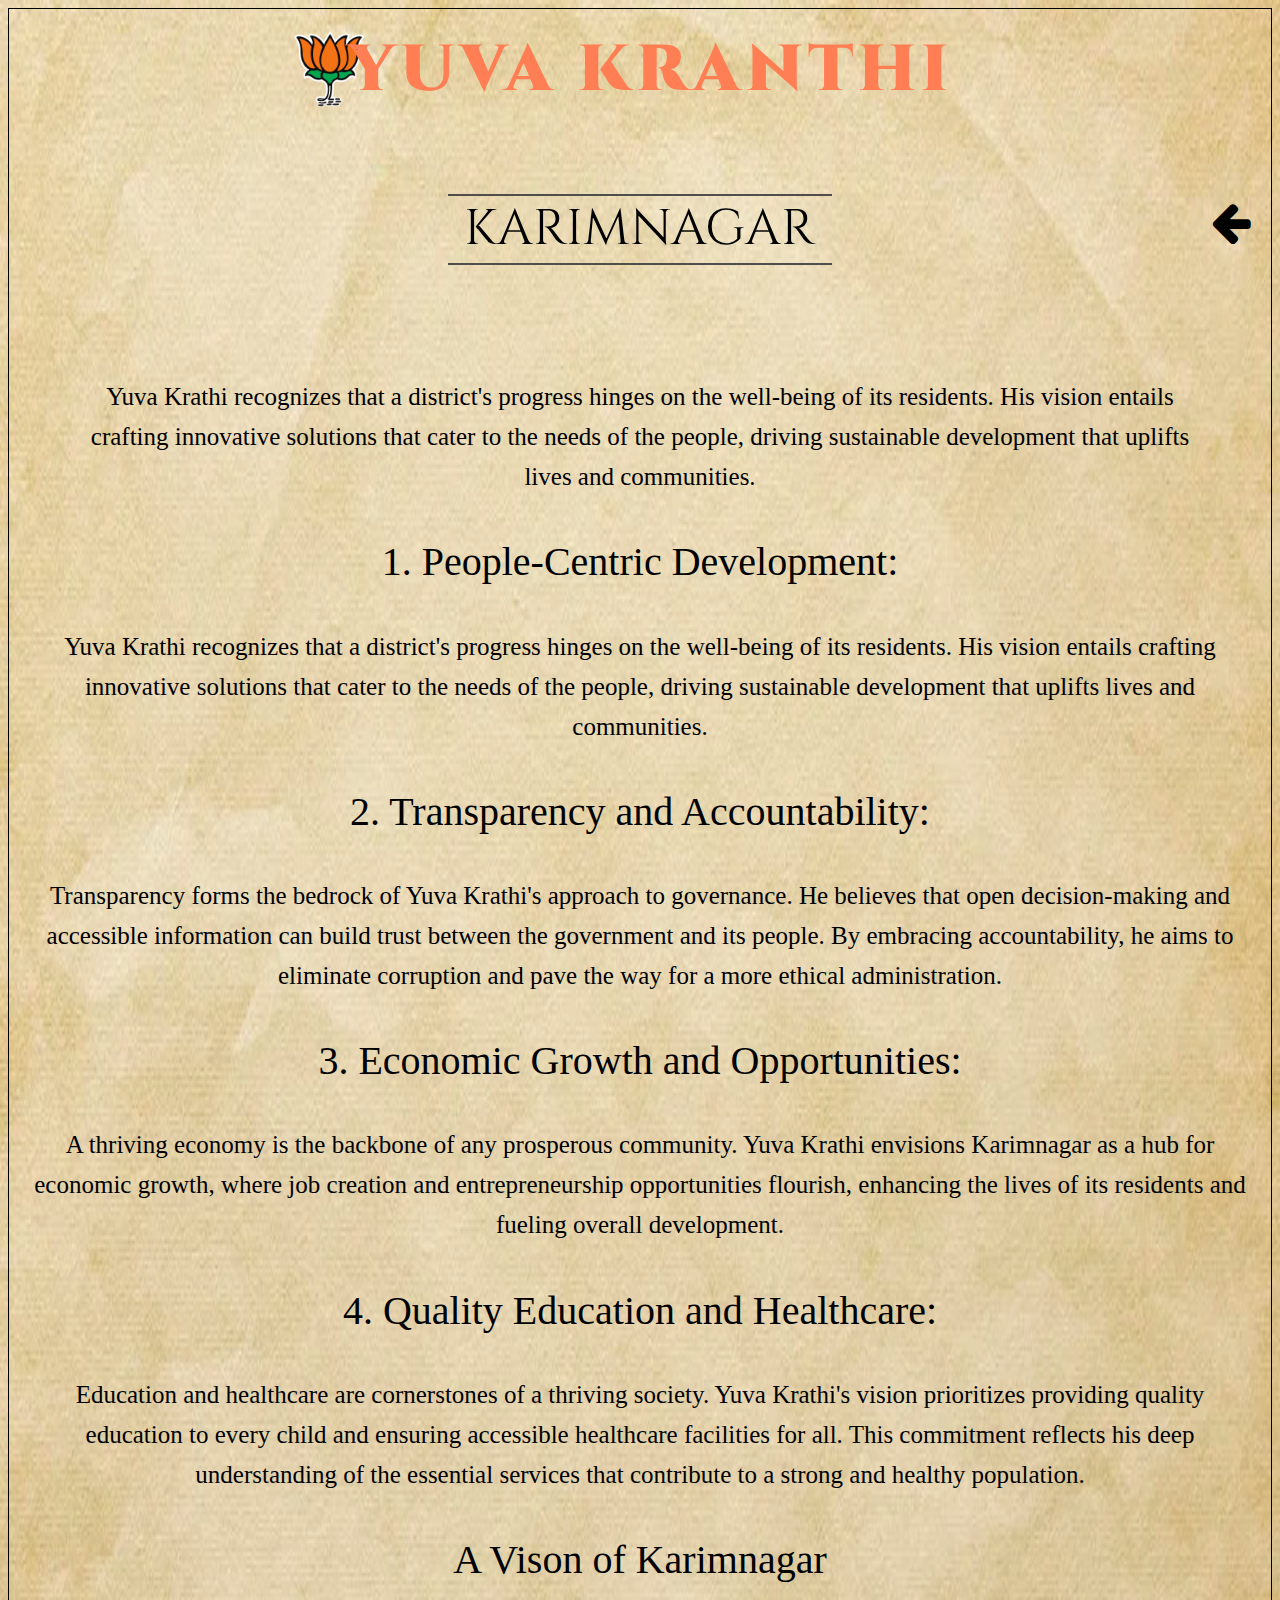
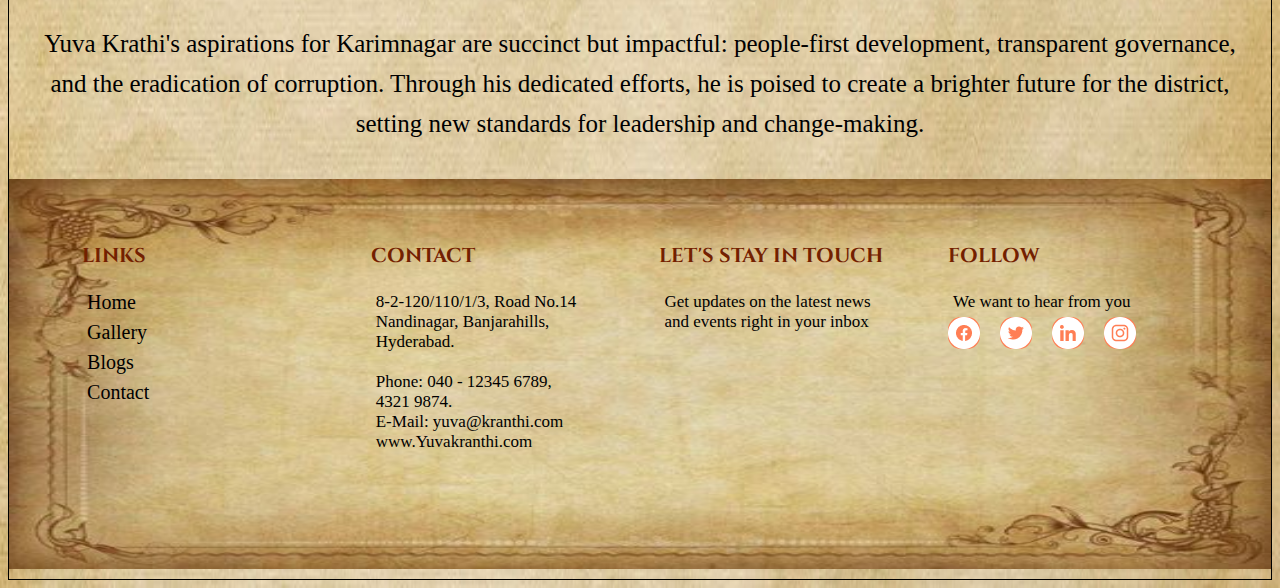
<file: karimnagar.html>
<!DOCTYPE html>
<html lang="en">
<head>
    <meta charset="UTF-8">
    <meta name="viewport" content="width=device-width, initial-scale=1.0">
    <title>YUVA KRANTHI</title>
    <link rel="stylesheet" href="./style.css">
    <!-- google fonts -->
    <link rel="preconnect" href="https://fonts.googleapis.com">
    <link rel="preconnect" href="https://fonts.gstatic.com" crossorigin>
    <link href="https://fonts.googleapis.com/css2?family=Cinzel&display=swap" rel="stylesheet">
       <!-- google awesome -->
       <link rel="stylesheet" href="https://cdnjs.cloudflare.com/ajax/libs/font-awesome/4.7.0/css/font-awesome.min.css">
</head>
<body>
    <div class="header">
        <div class="header-main">
            <a href="./index.html"><img class="bjp-logo" src="./images/BJP-logo 1.png"></a>
            <p>YUVA KRANTHI</p> 
        </div>
        <div class="page-header-mian">
             <hr>
             <p class="page-header-mian-content">KARIMNAGAR</p>
             <hr>
        </div>
        
     
    </div>
    <a class="back-button" href="./index.html">
        <i class="fa fa-arrow-left" style="font-size:46px ; color: black;"></i>
      </a>
    
     <div class="karimnagar">
        <h4 class="karimnagar-main-head">Yuva Krathi recognizes that a district's progress hinges on the well-being of its residents. His vision entails crafting innovative solutions that cater to the needs of the people, driving sustainable development that uplifts lives and communities.</h4>
        <h4 class="karimnagar-head">1. People-Centric Development:</h4>
        <p class="karimnagar-content">Yuva Krathi recognizes that a district's progress hinges on the well-being of its residents. His vision entails crafting innovative solutions that cater to the needs of the people, driving sustainable development that uplifts lives and communities.</p>
        <h4 class="karimnagar-head">2. Transparency and Accountability:</h4>
        <p class="karimnagar-content">Transparency forms the bedrock of Yuva Krathi's approach to governance. He believes that open decision-making and accessible information can build trust between the government and its people. By embracing accountability, he aims to eliminate corruption and pave the way for a more ethical administration.</p>
        <h4 class="karimnagar-head">3. Economic Growth and Opportunities:</h4>
        <p class="karimnagar-content">A thriving economy is the backbone of any prosperous community. Yuva Krathi envisions Karimnagar as a hub for economic growth, where job creation and entrepreneurship opportunities flourish, enhancing the lives of its residents and fueling overall development.</p>
        <h4 class="karimnagar-head">4. Quality Education and Healthcare:</h4>
        <p class="karimnagar-content">Education and healthcare are cornerstones of a thriving society. Yuva Krathi's vision prioritizes providing quality education to every child and ensuring accessible healthcare facilities for all. This commitment reflects his deep understanding of the essential services that contribute to a strong and healthy population.</p>
        <h4 class="karimnagar-head">A Vison of Karimnagar</h4>
        <p class="karimnagar-content">Yuva Krathi's aspirations for Karimnagar are succinct but impactful: people-first development, transparent governance, and the eradication of corruption. Through his dedicated efforts, he is poised to create a brighter future for the district, setting new standards for leadership and change-making.</p>
     </div>
     <div class="footer">
        <div class="footer-main">
            <div class="footer-sub">
                <h4>LINKS</h4>
                <P class="footer-sub-1">
                   <a href="./index.html">Home</a>
                   <a href="./gallery.html">Gallery</a>
                   <a href="./blogs.html">Blogs</a>
                   <a href="./contact.html">Contact</a>
                </P>
            </div>
            <div class="footer-sub">
               <h4>CONTACT</h4>
               <p>
                   8-2-120/110/1/3, Road No.14
                   Nandinagar, Banjarahills,
                   Hyderabad.
                   <br>
                   <br>
                   Phone: 040 - 12345 6789,<br> 4321 9874.<br>
                   E-Mail: yuva@kranthi.com<br>
                   www.Yuvakranthi.com

               </p>
            </div>
            <div class="footer-sub">
               <h4>LET'S STAY IN TOUCH</h4>
               <p>
                   Get updates on the latest news <br>and
                   events right in your inbox
               </p>
            </div>
            <div class="footer-sub">
               <h4>FOLLOW</h4>
               <p>We want to hear from you</p>
               <div class="footer-links">
                   <a href="https://www.facebook.com/YuvaKranthiBJP?mibextid=ZbWKwL"><img src="./images/facebook-logo.png" alt="facebook"></a>
                   <a href="https://x.com/yuvakraanthi?t=T9RgY_i1-kFITys7c2lNzg&s=08"><img src="./images/twitter-logo.png" alt="twitter"></a>
                   <a href="https://youtube.com/@yuvakranthi2234?si=_4qGgSmSfcS4WWsf"><img src="./images/linkedinlogo.png" alt="Linkedin"></a>
                   <a href="https://instagram.com/yuva_kranthi?igshid=MWZjMTM2ODFkZg=="><img src="./images/instgram-logo.png" alt="instagram"></a>
                   
               </div>
            </div>
        </div>
    </div>
</body>
</html>
</file>
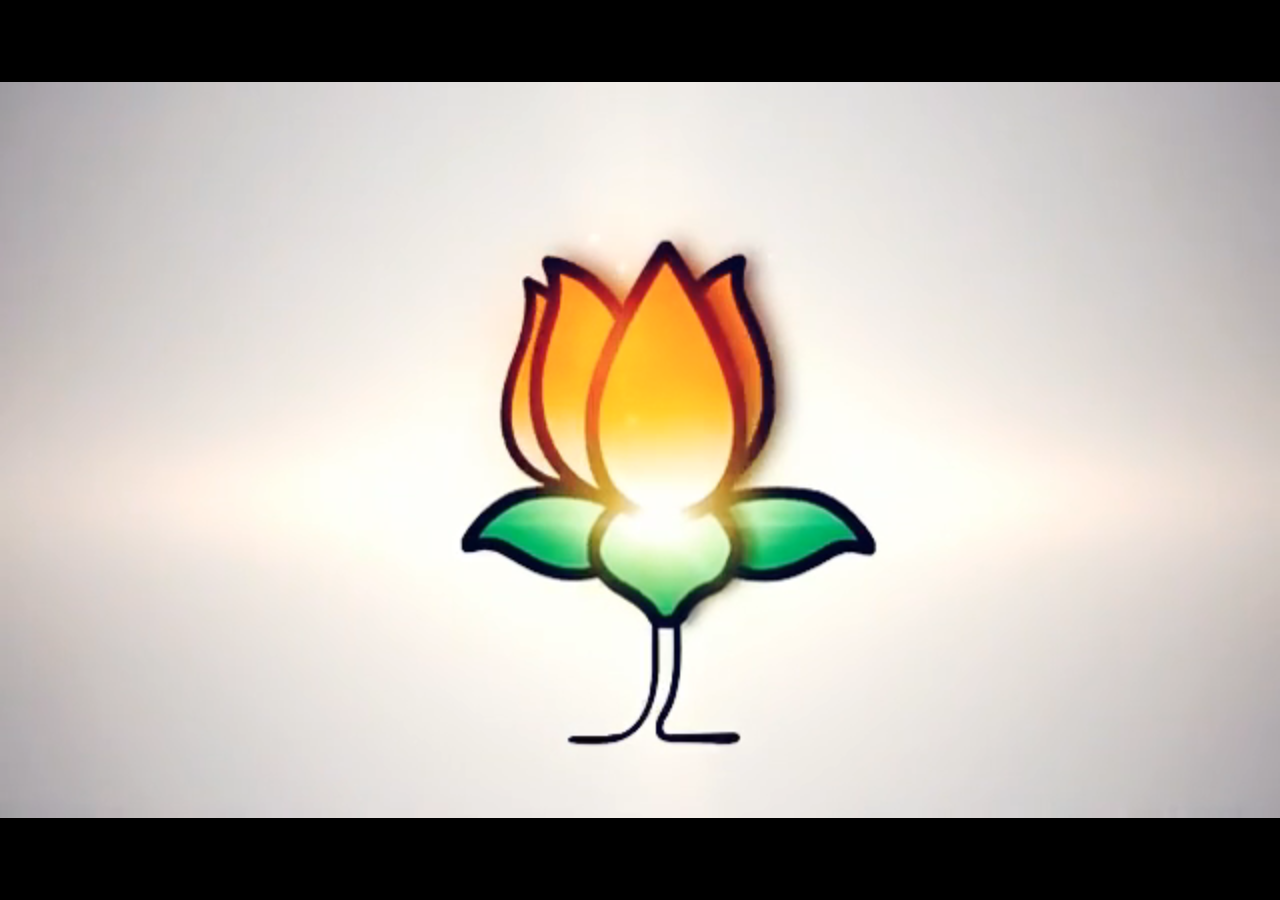
<file: landing.html>
<!DOCTYPE html>
<html lang="en">
<head>
    <meta charset="UTF-8">
    <meta name="viewport" content="width=device-width, initial-scale=1.0">
    <title>Redirect After Delay</title>
    <style>
body {
    margin: 0;
    padding: 0;
    overflow: hidden;
}

.preloader {
    position: fixed;
    top: 0;
    left: 0;
    width: 100%;
    height: 100%;
    background-color: #000; /* Background color */
    display: flex;
    justify-content: center;
    align-items: center;
}

video {
    width: 100%;
    height: 100%;
}

.content {
    display: none; /* Hide the content initially */
}
    </style>
</head>
<body>
    <div class="preloader">
        <video autoplay muted loop>
            <source src="./images/preloader-video.mp4" type="video/mp4">
            <!-- Add more video sources as needed for cross-browser compatibility -->
        </video>
    </div>
    
    <script>
        // JavaScript to redirect to another page after a delay (e.g., 5 seconds)
        document.addEventListener("DOMContentLoaded", function () {
            setTimeout(function () {
                var preloader = document.querySelector(".preloader");
                var content = document.querySelector(".content");

                preloader.style.display = "none";
                content.style.display = "block";
            }, 3000); // 5000 milliseconds (5 seconds) timeout
        });
                setTimeout(function () {
            // Specify the URL of the page you want to navigate to
            var destinationURL = "https://www.example.com/"; // Replace with your desired URL
            
            // Redirect to the specified URL
            window.location.href = "./index.html";
        }, 3000); // 5000 milliseconds (5 seconds) delay
    </script>
</body>
</html>
</file>
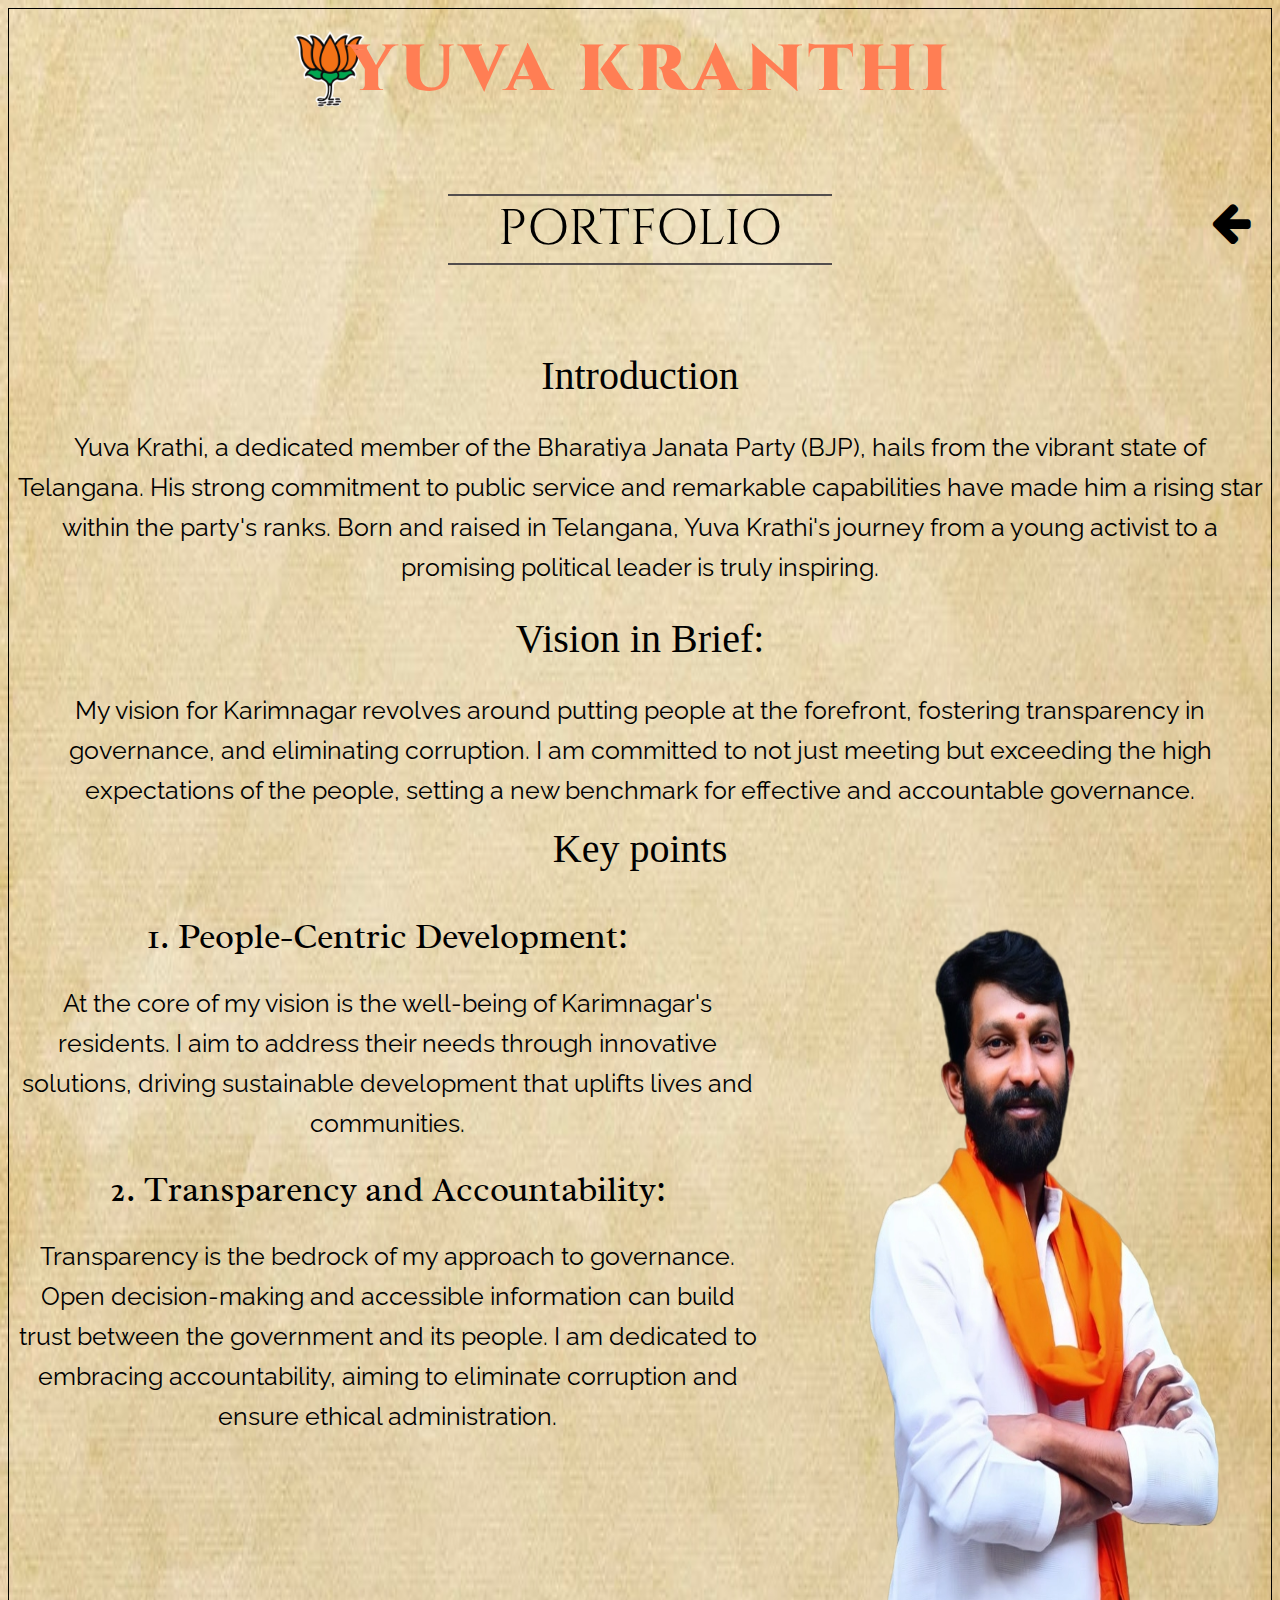
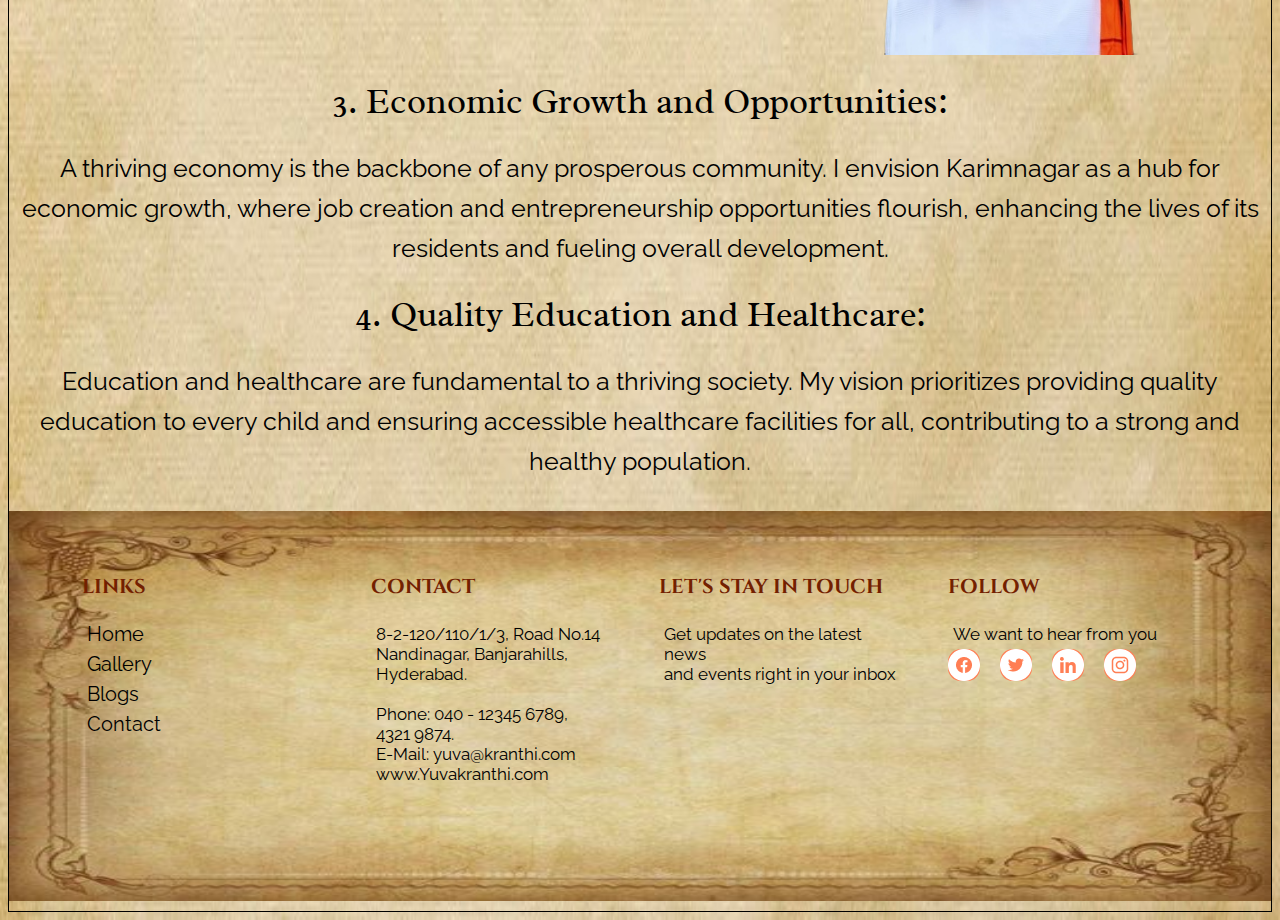
<file: portifolio.html>
<!DOCTYPE html>
<html lang="en">
<head>
    <meta charset="UTF-8">
    <meta name="viewport" content="width=device-width, initial-scale=1.0">
    <title>YUVA KRANTHI</title>
    <link rel="stylesheet" href="./style.css">
    <!-- google fonts -->
    <link rel="preconnect" href="https://fonts.googleapis.com">
    <link rel="preconnect" href="https://fonts.gstatic.com" crossorigin>
    <link href="https://fonts.googleapis.com/css2?family=Cinzel&display=swap" rel="stylesheet">
    <link rel="preconnect" href="https://fonts.googleapis.com">
    <link rel="preconnect" href="https://fonts.gstatic.com" crossorigin>
    <link href="https://fonts.googleapis.com/css2?family=Radley&family=Raleway&display=swap" rel="stylesheet">
      <!-- google awesome -->
      <link rel="stylesheet" href="https://cdnjs.cloudflare.com/ajax/libs/font-awesome/4.7.0/css/font-awesome.min.css">
</head>
<body>
    <div class="header">
        <div class="header-main">
            <a href="./index.html"><img class="bjp-logo" src="./images/BJP-logo 1.png"></a>
            <p>YUVA KRANTHI</p> 
        </div>
        <div class="page-header-mian">
             <hr>
             <p class="page-header-mian-content">PORTFOLIO</p>
             <hr>
        </div>
        
     
    </div>
     <a class="back-button" href="./index.html">
        <i class="fa fa-arrow-left" style="font-size:46px ; color: black;"></i>
      </a>
     <div class="portfolio">
        <h3 class="portfolio-head">Introduction </h3>
        <p class="portfolio-content">Yuva Krathi, a dedicated member of the Bharatiya Janata Party (BJP), hails from the vibrant state of Telangana. His strong commitment to public service and remarkable capabilities have made him a rising star within the party's ranks. Born and raised in Telangana, Yuva Krathi's journey from a young activist to a promising political leader is truly inspiring.</p>
        <h3 class="portfolio-head">Vision in Brief:</h3>
        <p class="portfolio-content">My vision for Karimnagar revolves around putting people at the forefront, fostering transparency in governance, and eliminating corruption. I am committed to not just meeting but exceeding the high expectations of the people, setting a new benchmark for effective and accountable governance.</p>
         <h1 class="portfolio-head">Key points</h1>
        <div class="portfolio-img-con">
            <div class="portfolio-img-content">
                <h3 class="portfolio-sub-head">1. People-Centric Development:</h3>
                <p class="portfolio-sub-content">At the core of my vision is the well-being of Karimnagar's residents. I aim to address their needs through innovative solutions, driving sustainable development that uplifts lives and communities.</p>
                <h3 class="portfolio-sub-head">2. Transparency and Accountability:</h3>
                <p class="portfolio-sub-content">Transparency is the bedrock of my approach to governance. Open decision-making and accessible information can build trust between the government and its people. I am dedicated to embracing accountability, aiming to eliminate corruption and ensure ethical administration.</p>
            </div>
            <div class="portfolio-img-image">
                <img src="./images/bigraphy-side-image.png" alt="portfolio image"> 
            </div>
        </div>
        <h3 class="portfolio-sub-head">3. Economic Growth and Opportunities:</h3>
        <p class="portfolio-sub-content">A thriving economy is the backbone of any prosperous community. I envision Karimnagar as a hub for economic growth, where job creation and entrepreneurship opportunities flourish, enhancing the lives of its residents and fueling overall development.</p>
        <h3 class="portfolio-sub-head">4. Quality Education and Healthcare:</h3>
        <p class="portfolio-sub-content">Education and healthcare are fundamental to a thriving society. My vision prioritizes providing quality education to every child and ensuring accessible healthcare facilities for all, contributing to a strong and healthy population.</p>
     </div>
     <div class="footer">
        <div class="footer-main">
            <div class="footer-sub">
                <h4>LINKS</h4>
                <P class="footer-sub-1">
                   <a href="./index.html">Home</a>
                   <a href="./gallery.html">Gallery</a>
                   <a href="./blogs.html">Blogs</a>
                   <a href="./contact.html">Contact</a>
                </P>
            </div>
            <div class="footer-sub">
               <h4>CONTACT</h4>
               <p>
                   8-2-120/110/1/3, Road No.14
                   Nandinagar, Banjarahills,
                   Hyderabad.
                   <br>
                   <br>
                   Phone: 040 - 12345 6789,<br> 4321 9874.<br>
                   E-Mail: yuva@kranthi.com<br>
                   www.Yuvakranthi.com

               </p>
            </div>
            <div class="footer-sub">
               <h4>LET'S STAY IN TOUCH</h4>
               <p>
                   Get updates on the latest news <br>and
                   events right in your inbox
               </p>
            </div>
            <div class="footer-sub">
               <h4>FOLLOW</h4>
               <p>We want to hear from you</p>
               <div class="footer-links">
                   <a href="https://www.facebook.com/YuvaKranthiBJP?mibextid=ZbWKwL"><img src="./images/facebook-logo.png" alt="facebook"></a>
                   <a href="https://x.com/yuvakraanthi?t=T9RgY_i1-kFITys7c2lNzg&s=08"><img src="./images/twitter-logo.png" alt="twitter"></a>
                   <a href="https://youtube.com/@yuvakranthi2234?si=_4qGgSmSfcS4WWsf"><img src="./images/linkedinlogo.png" alt="Linkedin"></a>
                   <a href="https://instagram.com/yuva_kranthi?igshid=MWZjMTM2ODFkZg=="><img src="./images/instgram-logo.png" alt="instagram"></a>
                   
               </div>
            </div>
        </div>
    </div>
</body>
</html>
</file>
<file: style.css>
.header{
    width: 100%;
    height: 35vh;
    /* border: 1px solid black; */
    /* background-color: aliceblue; */
    position: relative;
   
}
.bjp-logo{
    width: 136.4705810546875px;
     height: 80px;
     margin-top: 20px;
     
}
.header-main{
    width: 60%;
    height: 20vh;
    /* border: 1px solid green; */
    margin-right: auto;
    margin-left: auto;
    display: grid;
    grid-template-columns: auto auto;
    

}
img{
    margin: 0px;
}
body{
    background-image: url("./images/background.jpg");
    background-repeat: no-repeat;
    background-size: 100% 100%;
    border: 1px solid black;
}
.header-main p{
    width: 688px;
    height: 71px;
    border: 2px;
    font-family: Cinzel;
    font-size: 65px;
    font-weight: 900;
    line-height: 23px;
    letter-spacing: 0.08em;
    text-align: center;
    color: #FF7E54;
    margin-top:50px;
    margin-left: -110px;
}
.page-header-mian{
    width: 40%;
    height: 19vh;
    /* border: 1px solid green; */
    margin-left: auto;
    margin-right: auto;
    text-align: center;
}
.page-header-mian-content{
    font-family: Cinzel;
    font-size: 50px;
    font-weight: 400;
    line-height: 17px;
    letter-spacing: 0em;
    text-align: center;
    margin: 25px;
   
}
hr{
   
    /* padding: 1px 0.125px 1px 0px; */
    border: 1px 0px 1px 0px;
    border-width: 1px, 0px, 1px, 0px;

        border-style: solid;

        border-color: #524D4D;


}

/* footer start */
.footer{
    width: 100%;
    height: 40vh;
    /* border: 1px solid black; */
    margin: 10px 0px;
    /* background-color: #FF7E54; */
    background-image: url("./images/footer-background.jpg");
    padding-top: 30px;
    background-repeat: no-repeat;
    background-size: 100% 100%;
}
.footer-main{
    width: 90%;
    height: 40vh;
    margin: auto;
    /* border: 1px solid green; */
    display: flex;
    justify-content: space-between;
    
}
.footer-sub{
    width: 22%;
    height: auto;
    /* border: 1px solid blue; */
    padding: 10px;
    
}
.footer-sub h4{
    font-family: Cinzel;
    font-size: 20px;
    font-weight: 700;
    line-height: 20px;
    letter-spacing: 0em;
    text-align: left;
    color: #732000;
    

}
.footer-sub p{
    font-family: Raleway;
    font-size: 17px;
    font-weight: 400;
    line-height: 20px;
    letter-spacing: 0em;
    text-align: left;
    color: #000000;
    
    
}
p{
    margin: 5px;
}
.footer-sub-1{
    display: flex;
    flex-direction:column;
    row-gap: 10px;
    text-decoration: none;
    /* padding-left: 20px; */
    
}
.footer-sub-1 a{
    text-decoration: none;
    color: black;
    font-size: 20px;
}
.footer-sub-1 a:hover{
   
    font-size: 30px;

}
.footer-links{
    display: flex;
    column-gap: 20px;
    /* background-color: #FF7E54; */
    
}
.footer-links a{
    display: flex;
    column-gap: 20px;
    background-color: #FF7E54;
    border-radius: 40%;
    
}
/* Contact us */
.contact-us{

}
.contact-us-1{
    margin: 20px 0px;
    width: 100%;
    height: 60vh;
    /* border: 1px solid black; */
    position: relative;
}
.contact-us-text{
     position: absolute;
     top:8px;
     left: 330px;
     font-family: Cinzel;
    font-size: 101px;
    font-weight: 700;
    line-height: 136px;
    letter-spacing: 0em;
    text-align: left;
    color: #FF7E54;
}
.contact-us-2{
    margin: 20px 0px;
    width:100%;
    height:80vh;
    /* border: 1px solid black; */
    /* background-color: #F0F1F1; */
    padding: 20px 15px;
    
    
}
.contact-us-2 p{
    font-family: 'Abhaya Libre', serif;
    font-size: 50px;
    font-weight: 800;
    line-height: 71px;
    letter-spacing: 0em;
    text-align: left;
    margin: 0px;
    display: flex;
}
.information-main{
    display: flex;
    justify-content: space-evenly;
}
.information-main-1{
    width: 50%;
    height:70vh;
    /* border: 1px solid black; */
    display: flex;
    flex-direction: column;
}
.information-sub{
    /* border: 1px solid black; */
    display: grid;
    grid-template-columns: auto auto;
    row-gap: 20px;
    column-gap: 20px;
    /* padding: 20px; */
    margin: 10px 10px;
}
.info-details{
    width: 250px;
    height: 60px;
    border-radius: 100px;
    background-color: #FFFFFF;
    /* text-decoration: none; */
    border: 1px solid #FFFFFF;
    padding: 0px 20px;
}
.info-details-message{
    width: 570px;
    height: 150px;
    top: 1227px;
    left: 61px;
    border-radius: 25px;
    background-color: #FFFFFF;
    text-align: left;
    margin: 0px 18px;
    margin-top: 10px;
    /* text-decoration: none; */
    border: 1px solid #FFFFFF;
    padding: 10px 20px;
    font-family: Roboto;
}
.info-details-message:hover{
    border: 1px solid blue;
}
.info-details:hover{
    border: 1px solid blue;
}
.contact-submit{
    width: 500px;
    height: 46px;
    border-radius: 100px;
    margin:auto;
    background-color: #FF7E54;
    border: 1px solid #FF7E54 ;
    font-size: 20px;
}
.information-main-2{
    /* border: 1px solid black; */
    width: 40%;
    height:60vh;
    /* border: 1px solid black; */
    display: flex;
    flex-direction: column;
    text-align: center;
    padding: 20px;
}
.contact-logos{
    width: 40px;
    height: 30px;
    padding: 0px 3.75px 0px 3.75px;
}
.contact-address{
      width: 70%;
      height: auto;
      display: flex;
      column-gap: 30px;
      /* border: 1px solid black; */
      margin-left: auto;
      margin-right: auto;
      padding: 20px 20px;
}
.contact-address p{
    margin: 0px;
    font-family: Roboto;
    font-size: 20px;
    font-weight: 400;
    line-height: 24px;
    letter-spacing: 0em;
    text-align: left;
}
.contact-mobile-number{
      width: 70%;
      height: auto;
      display: flex;
      column-gap: 30px;
      /* border: 1px solid black; */
      margin-left: auto;
      margin-right: auto;
      padding: 20px 20px;
}
.contact-mobile-number p{
    margin: 0px;
    font-family: Roboto;
    font-size: 20px;
    font-weight: 400;
    line-height: 24px;
    letter-spacing: 0em;
    text-align: left;
}
.contact-email{
    width: 70%;
    height: auto;
    display: flex;
    column-gap: 30px;
    /* border: 1px solid black; */
    margin-left: auto;
    margin-right: auto;
    padding: 20px 20px;
}
.contact-email p{
    margin: 0px;
    font-family: Roboto;
    font-size: 20px;
    font-weight: 400;
    line-height: 24px;
    letter-spacing: 0em;
    text-align: left;
}
.contact-socialmedia-links{
    text-align: center;
    margin: 40px;
    display: flex;
    column-gap: 20px;
    /* border: 1px solid black; */
    padding-left:40px ;
}
.contact-socialmedia-links a{
    background-color: #FF7E54;
    border-radius: 100%;
}


/* Biography */
.biography{
    padding: 40px;
    /* border: 1px solid black;     */
}
.biography-head{
    font-family: Radley;
    font-size: 40px;
    font-weight: 400;
    line-height: 23px;
    letter-spacing: 0em;
    text-align: center;
    color: black;
    /* margin-left: 20px; */
    text-align: left;
    font-family: 'Roboto';
}
.biography-content{
    font-family: Raleway;
    font-size: 25px;
    font-weight: 400;
    line-height: 40px;
    letter-spacing: 0em;
    text-align: center;
    color: black;

}
.biography-img-con{
    /* border: 1px solid black; */
    width: 100%;
    height: 100vh;
    display: flex;

}
.biography-img-content{
    /* border: 1px solid green; */
    width: 60%;
    height: 100vh;

}
.biography-img-image{
    /* border: 1px solid green; */
    width: 40%;
    height: 100vh;
}
biography-img-image{
    padding: 30px;
}
img{
    width: 90%;
    height: 90%;
}
/* blogs */
.blogs{
    padding: 20px;
}
.blogs-head{
    font-family: Radley;
    font-size: 40px;
    font-weight: 400;
    line-height: 23px;
    letter-spacing: 0em;
    text-align: center;
    color: black;
    /* margin-left: 20px; */
    text-align: center;
    font-family: 'Roboto';   
    margin-top: 50px;
}
.blogs-content{
    font-family: Raleway;
    font-size: 25px;
    font-weight: 400;
    line-height: 40px;
    letter-spacing: 0em;
    text-align: center;
    color: black; 
    margin-top: 30px;
    /* margin-top: 20px;   */
}
.blogs-img-con{
    width: 100%;
    height: 70vh;
    display: flex;
    /* border: 1px solid black; */

}
.blogs-img-content{
    /* border: 1px solid green; */
    width: 60%;
    height: 70vh;
    text-align: justify;
}

.blogs-img-image{
    /* border: 1px solid green; */
    width: 40%;
    height: 70vh;
    padding-bottom: 30px;
}
img{
    width: 90%;
    height: 90%;
}

/* karimnagar */

.karimnagar{
    /* border:1px solid black; */
    padding: 20px;
}
.karimnagar-main-head{
    font-family: Raleway;
    font-size: 25px;
    font-weight: 400;
    line-height: 40px;
    letter-spacing: 0em;
    text-align: center;
    color: black;   
    padding: 0px 60px;
}
.karimnagar-head{
    font-family: Radley;
    font-size: 40px;
    font-weight: 400;
    line-height: 23px;
    letter-spacing: 0em;
    text-align: center;
    color: black;
    /* margin-left: 20px; */
    /* text-align: center;
    font-family: 'Roboto';    */
}
.karimnagar-content{
    font-family: Raleway;
    font-size: 25px;
    font-weight: 400;
    line-height: 40px;
    letter-spacing: 0em;
    text-align: center;
    color: black;   
}
/* pre-loafder */
.preloader {
    position: fixed;
    top: 0;
    left: 0;
    width: 100%;
    height: 100%;
    background-color: #fff; /* Background color */
    display: flex;
    justify-content: center;
    align-items: center;
    z-index: 9999; /* Ensure it appears above other content */
    
}
/* preloader */
.preloader {
    position: fixed;
    top: 0;
    left: 0;
    width: 100%;
    height: 100%;
    background-color: #000;
    display: flex;
    justify-content: center;
    align-items: center;
    background-color: rgb(160, 156, 156);
}

#preloader-video {
    width: 200%;
    height: 100%;
}

.content {
    display: none; /* Hide the content initially */
}
/* home */

.home-main-head{
     width: 100%;
     height: 90vh;
     /* border: 1px solid black; */
     display: flex;

}
.main-sub-head-1{
    width: 40%;
    height: 90vh;
    /* border: 1px solid green; */

}
.main-sub-head-2{
    width: 60%;
    height: 90vh;
    /* border: 1px solid green; */
    text-align: center;
    position: relative;
}
.bjp-logo-home{
    width: 136.4705810546875px;
     height: 80px;
   
     position: absolute;
     top: 110px;
     left: 110px;

     
}
.header-main-home p{
    width: 688px;
    height: 71px;
    border: 2px;
    font-family: Cinzel;
    font-size: 75px;
    font-weight: 900;
    line-height: 23px;
    letter-spacing: 0.08em;
    text-align: center;
    /* color: #FF7E54; */
    margin-top:50px;
    margin-left: -10px;
    position: absolute;
    top: 90px;
    left: 220px;
    color: #f15f2e;
}
.bjp-main-quote{
    font-family: Alice;
    font-size: 35px;
    font-weight: 400;
    line-height: 42px;
    letter-spacing: 0em;
    text-align: center;
    color: #046A38;
    margin-top: 120px;
    /* border: 1px solid pink; */
    padding: 0px 70px;
    position: absolute;
    top: 150px;
    left: 70px;
}
.home-header-socialmedialinks{
    display: flex;
    column-gap: 20px;
    /* background-color: #FF7E54; */
 
    /* border: 1px solid black; */
    justify-content: center;
    align-items: center;
    margin: 10px 0px;
    position: absolute;
    bottom: 180px;
    right: 350px;
}
.home-header-socialmedialinks a{
    border-radius:50%;
    background-color: #FF7E54;
    width: 50px;
    height: 50px;
}
.home-header-socialmedialinks a:hover{
    border-radius:50%;
    background-color: #FF7E54;
    width: 70px;
    height: 70px;
}
hr{
    margin: 5px 60px; 
}
.home-links-con{
    display: flex;
    column-gap: 20px;
    margin: 8px 60px;
    justify-content: center;
    align-items: center;
    /* border: 1px solid black; */
}
.home-links{
    position: absolute;
    bottom: 30px;
    right: 130px;
}
.home-links-con a{
    font-family: Cinzel;
    font-size: 35px;
    font-weight: 400;
    line-height: 20px;
    letter-spacing: 0em;
    text-align: center;
    text-decoration: none;
    color: black;
}
.home-links-con a:hover{
    color:#FF7E54 ;
}
.side-pages{
    width: 100%;
    height: 80vh;
    /* border: 1px solid black; */
    display: flex;
    /* padding: 5px; */
    margin: 30px 0px;
}
.side-page-1{
    width: 40%;
    /* padding: 10px; */
    height: 80vh;
    /* border: 1px solid green; */
    position: relative;
}
.side-page-2{
    width: 60%;
    /* padding: 10px; */
    height: 80vh;
    /* border: 1px solid green; */
    display: flex;
    flex-direction: column;
    justify-content: space-between;
}
img{
    width: 100%;
    height: 100%;
}
.side-page-2-1{
    width: 95%;
    height: 34vh;
    /* border: 1px solid pink; */
    margin-left: auto;
    margin-right: auto;
}
.side-page-2-2{
    width: 95%;
    height: 45vh;
    /* border: 1px solid pink; */
    margin-left: auto;
    margin-right: auto;
    position: relative;
}
.side-page-1 h3{
    position: absolute;
    top: 5px;
    left: 30px;
    font-family: Cinzel;
    font-size: 35px;
    font-weight: 400;
    line-height: 28px;
    letter-spacing: 0em;
    text-align: left;

}
.side-page-1 p{
    position: absolute;
    top: 80px;
    left: 30px;
    font-family: Raleway;
    font-size: 20px;
    font-style: italic;
    font-weight: 400;
    line-height: 24px;
    letter-spacing: 0em;
    text-align: left;
}
.side-page-1 a{
    position: absolute;
    bottom: 100px;
    left: 30px;
    font-family: Cinzel;
    font-size: 18px;
    font-style: italic;
    font-weight: 400;
    line-height: 24px;
    letter-spacing: 0em;
    text-align: left;
    text-decoration: none;
    color: black;
}
.side-page-1 a:hover{
    font-size: 25px;
    
}
.side-page-2-1 a:hover{
    font-size: 25px;
    
}
.side-page-2-2 a:hover{
    font-size: 25px;
    
}
.side-page-2-1{
    position: relative;
}
.side-page-2-1 h3{
    position: absolute;
    top: 10px;
    left: 30px;
    font-family: Cinzel;
    font-size: 35px;
    font-weight: 400;
    line-height: 28px;
    letter-spacing: 0em;
    text-align: left;
}
.side-page-2-1 p{
    position: absolute;
    top: 80px;
    left: 30px;
    font-family: Raleway;
    font-size: 18px;
    font-style: italic;
    font-weight: 400;
    line-height: 24px;
    letter-spacing: 0em;
    text-align: left;

}
.side-page-2-1 a{
    position: absolute;
    bottom: 10px;
    left: 30px;
    font-family: Cinzel;
    font-size: 18px;
    font-style: italic;
    font-weight: 400;
    line-height: 24px;
    letter-spacing: 0em;
    text-align: left;
    text-decoration: none;
    color: black;
}
.side-page-2-2 h3{
    position: absolute;
    top: 5px;
    right: 150px;
    font-family: Cinzel;
    font-size: 35px;
    font-weight: 400;
    line-height: 28px;
    letter-spacing: 0em;
    text-align: left;
}
.side-page-2-2 p{
    position: absolute;
    top: 70px;
    left: 270px;
    font-family: Raleway;
    font-size: 18px;
    font-style: italic;
    font-weight: 400;
    line-height: 24px;
    letter-spacing: 0em;
    text-align: left;

}
.side-page-2-2 a{
    position: absolute;
    bottom: 30px;
    right: 100px;
    font-family: Cinzel;
    font-size: 18px;
    font-style: italic;
    font-weight: 400;
    line-height: 24px;
    letter-spacing: 0em;
    text-align: left;
    text-decoration: none;
    color: black;
}
.home-blogs{
    width: 100%;
    height: 65vh;
    border: 1px solid black;
    display: flex;
    column-gap: 20px;
    justify-content: space-evenly;
    margin: 30px 0px;
}
.home-sub-blogs{
    width: 23%;
    height: 60vh;
    margin-top: auto;
    margin-bottom: auto;
    border: 1px solid black;
    
}
.home-sub-blogs img{
    width: 95%;
    height: 30vh;
    border: 1px solid black;
    margin: 0px 2%; 
}
.card-body{
    padding:0px 5%;
    
}



/* gallery */
.youtube-con{
    width: 100%;
    height: 50vh;
    display: grid;
    grid-template-columns: auto auto auto auto;
    /* border: 1px solid black; */
    justify-content: space-evenly;
    margin: 30px 0px;
}
.youtube-sub-con{
    width: 350px;
    height: 150px;
    border: 1px solid pink;
    position: relative;
    
}
img{
    width:100%;
    height: 100%;

}
.youtube-sub-con p{
    font-family: Roboto;
    font-size: 15px;
    font-weight: 400;
    line-height: 18px;
    letter-spacing: 0em;
    text-align: left;
    position: absolute;
    bottom: 10px;
    color: white;
}
.youtube-sub-con p:hover{
   font-size: 20px ;
   background-color: #08b9b9;
}
.gallery-imgs{
    width: 100%;
    height: 80vh;
    /* border: 1px solid black; */
    display: grid;
    grid-template-columns: auto auto auto auto;
    justify-content: space-evenly;
    margin: 30px 0px;
}
.gallery-imgs div{
    /* padding: 20px; */
    width: 290px;
    height: 220px;
    border: 1px solid #FF7E54;
    position: relative;

}
.gallery-imgs img{
    width: 80%;
    height: 80%;
    
}
.gallery-imgs img:hover{
    width: 90%;
    height: 100%;
    
}
.gallery-imgs a{
    position: absolute;
    top: 10px;
    left: 250px;
    color: black;
}
.hrline{
   
    height: 2px ;
    background-color: #FF7E54;
    border: none;
    margin: 0px;
    margin-left: 70px;
    margin-right: 20px;
}
.box{
    /* border: 1px solid black; */
    width: 110px;
    height: 35px;
    border-radius: 0px 30px 30px 30px;
    margin-top: 0px;
    margin-left: 70px;
    margin-bottom: 10px;
    position: relative;
    background-color: #FF7E54;
}
.box-content{
    position: absolute;
    left: 10px;
    top: 2px;
    font-family: Roboto Slab;
    font-size: 15px;
    font-weight: 400;
    line-height: 30px;
    letter-spacing: 2px;
    /* text-align: left; */
    color: #e7e7e7;

}
/* portfolio */
.portfolio{
    /* border: 1px solid black; */
    margin: 30px 0px;
}
.portfolio-head{
    font-family: Radley;
    font-size: 40px;
    font-weight: 400;
    line-height: 23px;
    letter-spacing: 0em;
    text-align: center;
    color: black;
    /* margin-left: 20px; */
    text-align: center;
    font-family: 'Roboto';
}
.portfolio-content{
    font-family: Raleway;
    font-size: 25px;
    font-weight: 400;
    line-height: 40px;
    letter-spacing: 0em;
    text-align: center;
    color: black;

}
.portfolio-img-con{
    width: 100%;
    height: 85vh;
    /* border: 1px solid black; */
    display: flex;
    margin: 30px 0px;

}
.portfolio-img-content{
     width: 60%;
     height: 85vh;
     /* border: 1px solid green; */
}
.portfolio-img-image{
    width: 40%;
    height: 85vh;
    /* border: 1px solid green; */
}
.portfolio-sub-head{
    font-family: Radley;
    font-size: 35px;
    font-weight: 400;
    line-height: 23px;
    letter-spacing: 0em;
    text-align: center;

}
.portfolio-sub-content{
    font-family: Raleway;
    font-size: 25px;
    font-weight: 400;
    line-height: 40px;
    letter-spacing: 0em;
    text-align: center;

}
.back-button{
     position: absolute;
     top: 200px;
     right: 30px;
}
.back-button:hover{
    font-size: 56px;
}
</file>
